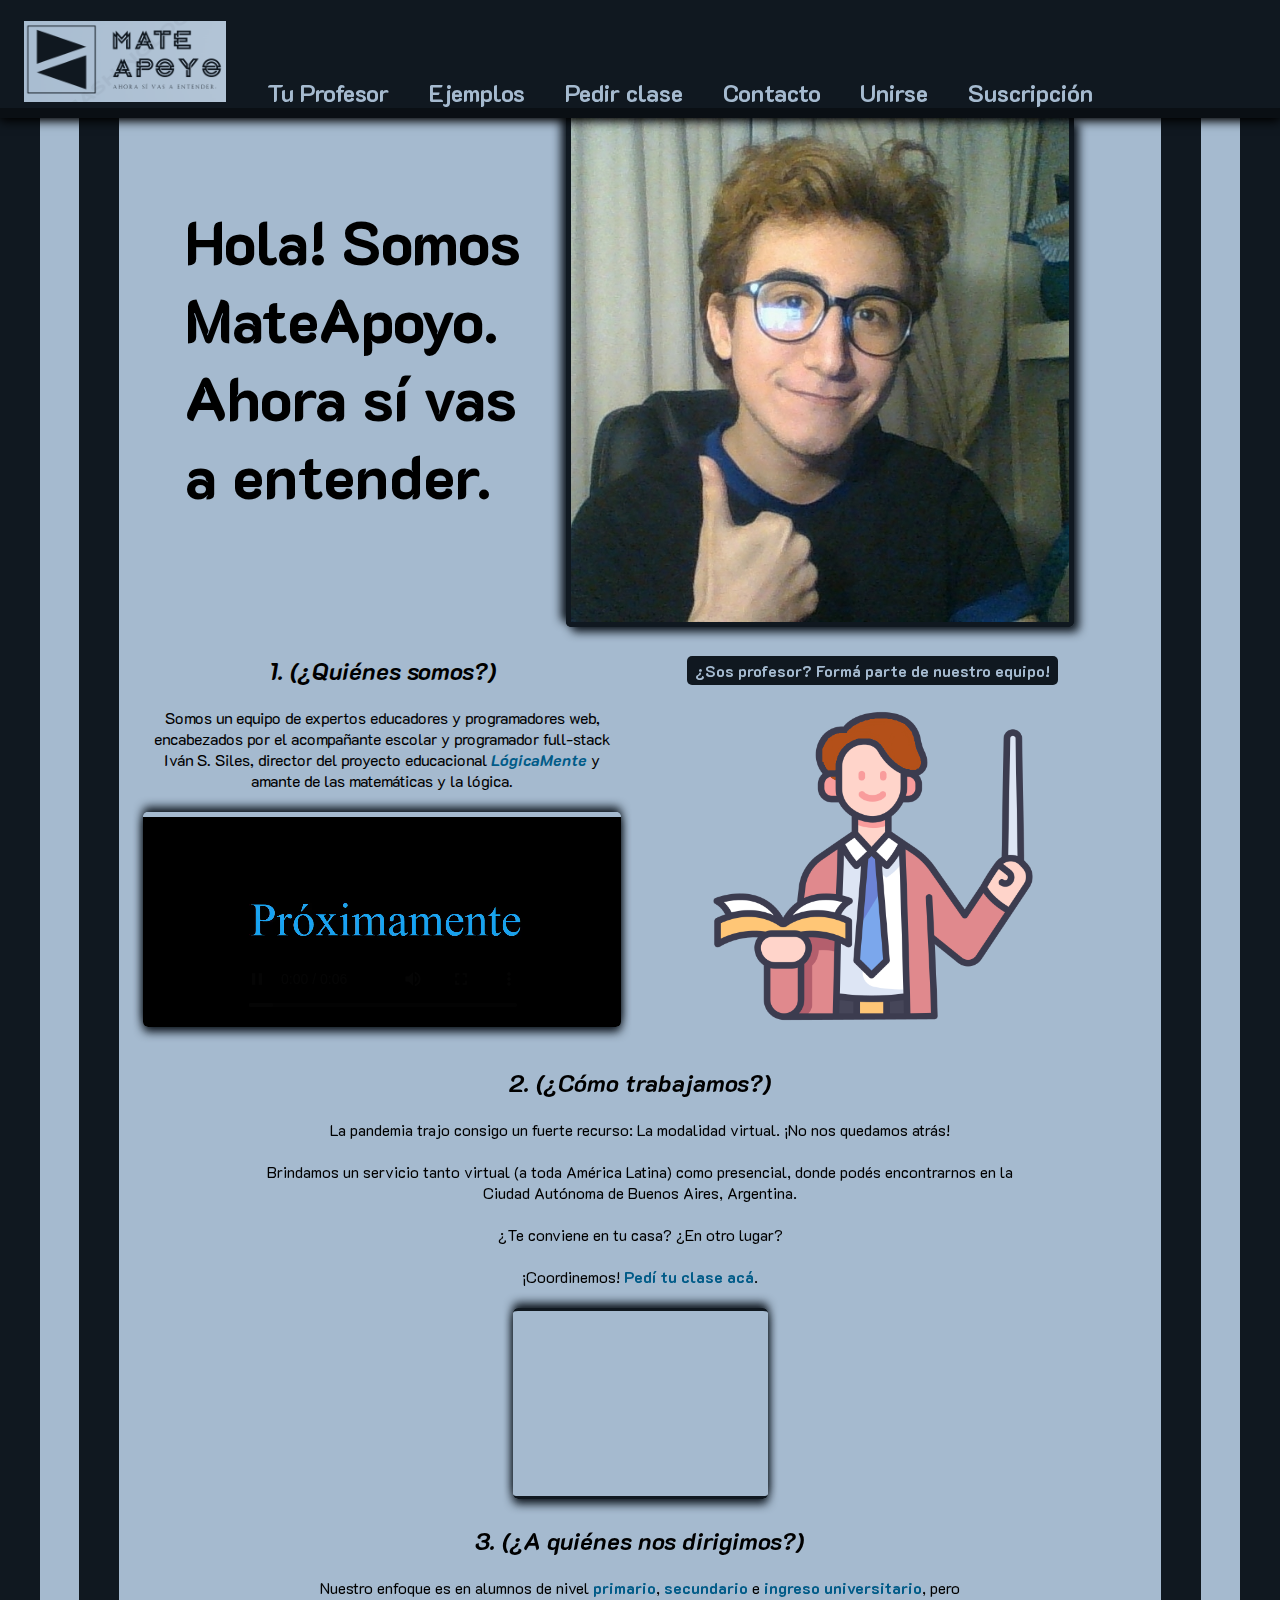
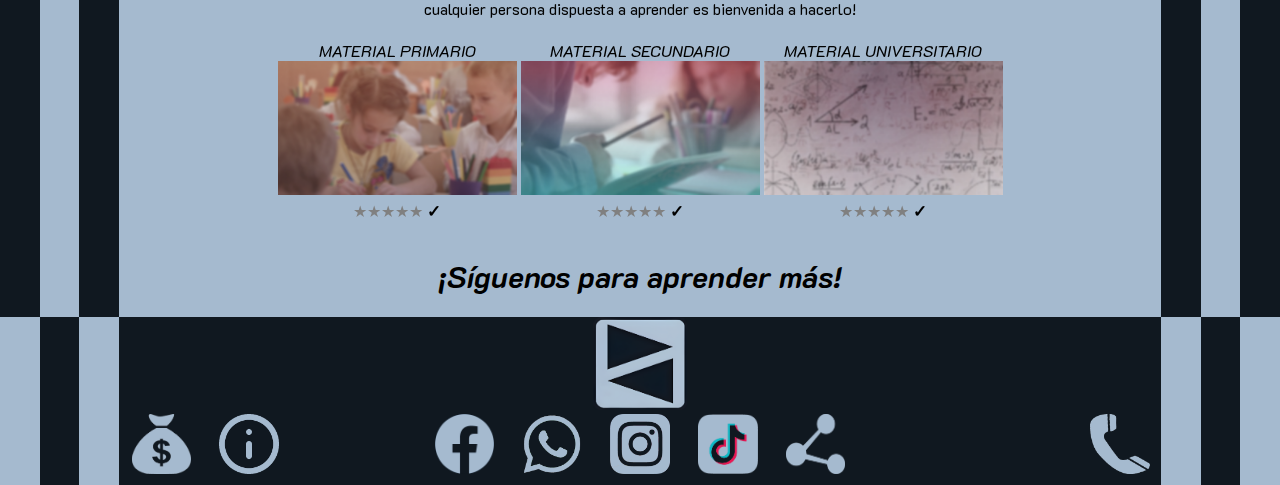
<file: index.html>
<!DOCTYPE html>
<html lang="en">
<head>
    <meta charset="UTF-8">
    <meta name="viewport" content="width=device-width, initial-scale=1.0">
    <meta name="description" content="Hola! Somos MateApoyo. Ahora sí vas a entender.">
    <meta name="keywords" content="MateApoyo, Mateapoyo, mateapoyo, mateApoyo, clases de mate, clases de matematica, clases, clases caba, clases de matematica caba, clases de mates español, clases online de mates, clases online de matematica, Ivan Siles, ivan siles, Ivan S Siles, ivan s siles, profesor siles, prof siles, Prof siles, Prof Siles, matematica, matematicas, Matematicas, apoyo, Apoyo, clases de apoyo, apoyo clases, prof particular, profesor, particular caba">
    <title>MateApoyo</title>
    <link rel="stylesheet" href="./styles/styles.css">
    <link rel="shortcut icon" href="./multimedia/LogoIndividual.png">
<head>
<body>
    <header>
        <nav>
            <a id="a-responsive" href="#"><img src="./multimedia/MateApoyoLogo3.jpeg" class="logo-header-responsive" alt="Inicio"></a>
            <div id="div-responsive">
                <a href="./pages/tu-profesor.html"><img src="./multimedia/profeavatar.png" id="profe-header" class="logos-header" alt="Profesor imagen"></a>
                <a href="./pages/contacto.html"><img src="./multimedia/help_logo.png" id="contacto-header" class="logos-header" alt="Ayuda"></a>
                <a href="./pages/suscripcion.html"><img src="./multimedia/money_logo.png" id="sus-header" class="logos-header" alt="Suscripción"></a>
            </div>
            <div>
                <label id="menu-label" for="menu-input">Menú <img src="./multimedia/LogoIndividual.png" alt="MateApoyo" id="logo-menu"></label>
                <input type="checkbox" id="menu-input">
                <ul class="linkheader-color">
                    <li><a href="#"><img src="./multimedia/MateApoyoLogo.png" class="logo-header inline" alt="Inicio"></a> </li>
                    <li><a href="./pages/tu-profesor.html">Tu Profesor</a></li>
                    <li><a href="./pages/ejemplos.html">Ejemplos</a></li>
                    <li><a href="./pages/pedir-clase.html">Pedir clase</a></li>
                    <li><a href="./pages/contacto.html">Contacto</a></li>
                    <li><a href="./pages/unirse.html">Unirse</a></li>
                    <li><a href="./pages/suscripcion.html">Suscripción</a></li>
                </ul>
            </div>
        </nav>
    </header>
    <main>
        <section id="section1-index">
            <h1 class="inline-block" id="volver1">Hola! Somos MateApoyo.<br>Ahora sí vas a entender.</h1>
            <a href="./pages/tu-profesor.html"><img id="yo-foto" src="./multimedia/estudiante-tercer-ano-ingenieria-sistemas-clases-particulares-personalizadas-dinamicas-matematica-nivel-primario.jpg" alt="Iván S. Siles"></a>
        </section>
        <section id="section2-index" class="row-personal">
            <article id="p1" class="center">
                <h2 class="h2-index italic">1. (¿Quiénes somos?)</h2>
                <p><br>Somos un equipo de expertos educadores y programadores web, encabezados por el acompañante escolar y programador full-stack Iván S. Siles, director del proyecto educacional <a href="https://www.youtube.com/channel/UCKyB3N3gKo3jDIsopLGG40A" target="_blank" class="italic">LógicaMente</a> y amante de las matemáticas y la lógica.</p><br>     
                <iframe class="quienesomos"src="./multimedia/proximamente.mp4"></iframe>
            </article>
            <aside id="uniteprincipal" class="center">
                <a href="./pages/unirse.html"> <div>¿Sos profesor? Formá parte de nuestro equipo!</div><br><img src="./multimedia/profeavatar.png" id="profeavatar" alt="Profesor imagen"></a>
            </aside>
        </section>
        <section id="section3-index">
            <article id="p2" class="center">
                <h2 class="h2-index italic">2. (¿Cómo trabajamos?)</h2><br>
                <p>La pandemia trajo consigo un fuerte recurso: La modalidad virtual. ¡No nos quedamos atrás!<br><br>Brindamos un servicio tanto virtual (a toda América Latina) como presencial, donde podés encontrarnos en la Ciudad Autónoma de Buenos Aires, Argentina.<br><br>¿Te conviene en tu casa? ¿En otro lugar?<br><br>¡Coordinemos! <a href="./pages/pedir-clase.html">Pedí tu clase acá</a>.</p><br>
            </article>
            <iframe class="inline-block" id="mapa" src="https://www.google.com/maps/embed?pb=!1m18!1m12!1m3!1d1695480.069148975!2d-58.43056664110778!3d-33.90292765699443!2m3!1f0!2f0!3f0!3m2!1i1024!2i768!4f13.1!3m3!1m2!1s0x95bcca3b4ef90cbd%3A0xa0b3812e88e88e87!2sBuenos%20Aires%2C%20CABA!5e0!3m2!1ses!2sar!4v1694801822153!5m2!1ses!2sar" width="255" height="191" allowfullscreen="" loading="lazy" referrerpolicy="no-referrer-when-downgrade"></iframe>
        </section>
        <section>
            <article id="p3" class="center">
                <h2 class="h2-index italic">3. (¿A quiénes nos dirigimos?)</h2><br>
                <p id="enfoque">Nuestro enfoque es en alumnos de nivel <a href="./pages/ejemplos.html#primario">primario</a>, <a href="./pages/ejemplos.html#secundario">secundario</a> e <a href="./pages/ejemplos.html#universitario">ingreso universitario</a>, pero cualquier persona dispuesta a aprender es bienvenida a hacerlo!</p><br>
                <div id="materiales">
                    <div class="inline-block">
                        <p class="italic">MATERIAL PRIMARIO</p>
                        <a href="./pages/ejemplos.html#primario"> <img src="./multimedia/Material_primario2.png" alt="Material primario" class="material-directo"></a><br>
                        <form>
                            <p id="puntajematerial1">
                                <input type="submit" class="" value="✓">
                                <input id="1" type="radio" name="estrellas" value="5" required><!--
                                --><label for="1">★</label><!--
                                --><input id="2" type="radio" name="estrellas" value="4" required><!--
                                --><label for="2">★</label><!--
                                --><input id="3" type="radio" name="estrellas" value="3" required><!--
                                --><label for="3">★</label><!--
                                --><input id="4" type="radio" name="estrellas" value="2" required><!--
                                --><label for="4">★</label><!--
                                --><input id="5" type="radio" name="estrellas" value="1" required><!--
                                --><label for="5">★</label>
                            </p>
                        </form>
                    </div>
                    <div class="inline-block">
                        <p class="italic">MATERIAL SECUNDARIO</p>
                        <a href="./pages/ejemplos.html#secundario"> <img src="./multimedia/Material_secundario2.png" class="material-directo" alt="Material secundario"></a><br>
                        <form>
                            <p id="puntajematerial2">
                                <input type="submit" class="" value="✓">
                                <input id="1.2" type="radio" name="estrellas" value="5" required><!--
                             --><label for="1.2">★</label><!--
                             --><input id="2.2" type="radio" name="estrellas" value="4" required><!--
                             --><label for="2.2">★</label><!--
                             --><input id="3.2" type="radio" name="estrellas" value="3" required><!--
                             --><label for="3.2">★</label><!--
                             --><input id="4.2" type="radio" name="estrellas" value="2" required><!--
                             --><label for="4.2">★</label><!--
                             --><input id="5.2" type="radio" name="estrellas" value="1" required><!--
                             --><label for="5.2">★</label>
                            </p>
                       </form>
                   </div>
                   <div class="inline-block">
                        <p class="italic">MATERIAL UNIVERSITARIO</p>
                        <a href="./pages/ejemplos.html#universitario"> <img src="./multimedia/Material_universitario2.png" class="material-directo" alt="Material universitario"></a><br>
                        <form>
                            <p id="puntajematerial3">
                                <input type="submit" class="" value="✓">
                                <input id="1.3" type="radio" name="estrellas" value="5" required><!--
                             --><label for="1.3">★</label><!--
                             --><input id="2.3" type="radio" name="estrellas" value="4" required><!--
                             --><label for="2.3">★</label><!--
                             --><input id="3.3" type="radio" name="estrellas" value="3" required><!--
                             --><label for="3.3">★</label><!--
                             --><input id="4.3" type="radio" name="estrellas" value="2" required><!--
                             --><label for="4.3">★</label><!--
                             --><input id="5.3" type="radio" name="estrellas" value="1" required><!--
                             --><label for="5.3">★</label>
                            </p>
                        </form>
                   </div>
                </div>
            </article>
            <h3 id="h3-index" class="block center italic">¡Síguenos para aprender más!</h3><br>
        </section>
    </main>
    <footer>
        <div class="justifycontent-center">
            <a class="logo-footer-a" href="#"><img src="./multimedia/LogoIndividual.png" alt="MateApoyo" class="logo-footer" class="block"></a>
        </div>
        <nav class="row-personal justifycontent-center nav-footer">
            <ul class="left-footer left-text">
                <li><a href="./pages/suscripcion.html"><img src="./multimedia/money_logo.png" alt="Suscripción"></a></li>
                <li><a href="./pages/contacto.html"><img src="./multimedia/help_logo.png" alt="Ayuda"></a></li>
            </ul>
            <ul class="center-footer center">
                <li><a href="https://www.facebook.com/profile.php?id=61551037269502" target="_blank"><img src="./multimedia/Facebook_Logo_(2019).png" alt="Facebook"></a></li>
                <li><a href="https://wa.me/541132874847" target="_blank"><img src="./multimedia/whatsapp_logo.png" alt="WhatsApp"></a></li>
                <li><a href="https://www.instagram.com/mateapoyo.oficial/?hl=es-la" target="_blank"><img src="./multimedia/instagram_logo.png" alt="Instagram"></a></li>
                <li><a href="https://www.tiktok.com/@mateapoyo" target="_blank"><img src="./multimedia/tiktok_logo.png" alt="TikTok"></a></li>
                <li><a href="#footer"><img src="./multimedia/share_logo.png" title=PRÓXIMAMENTE alt="Compartir(próximamente)"></a></li>
            </ul>
            <div class="right-footer right-text"><img src="./multimedia/phone_logo.png" title="+54 11 3287-4847" alt="Llamar"></div>
        </nav>
    </footer>
</body>
</html>
</file>
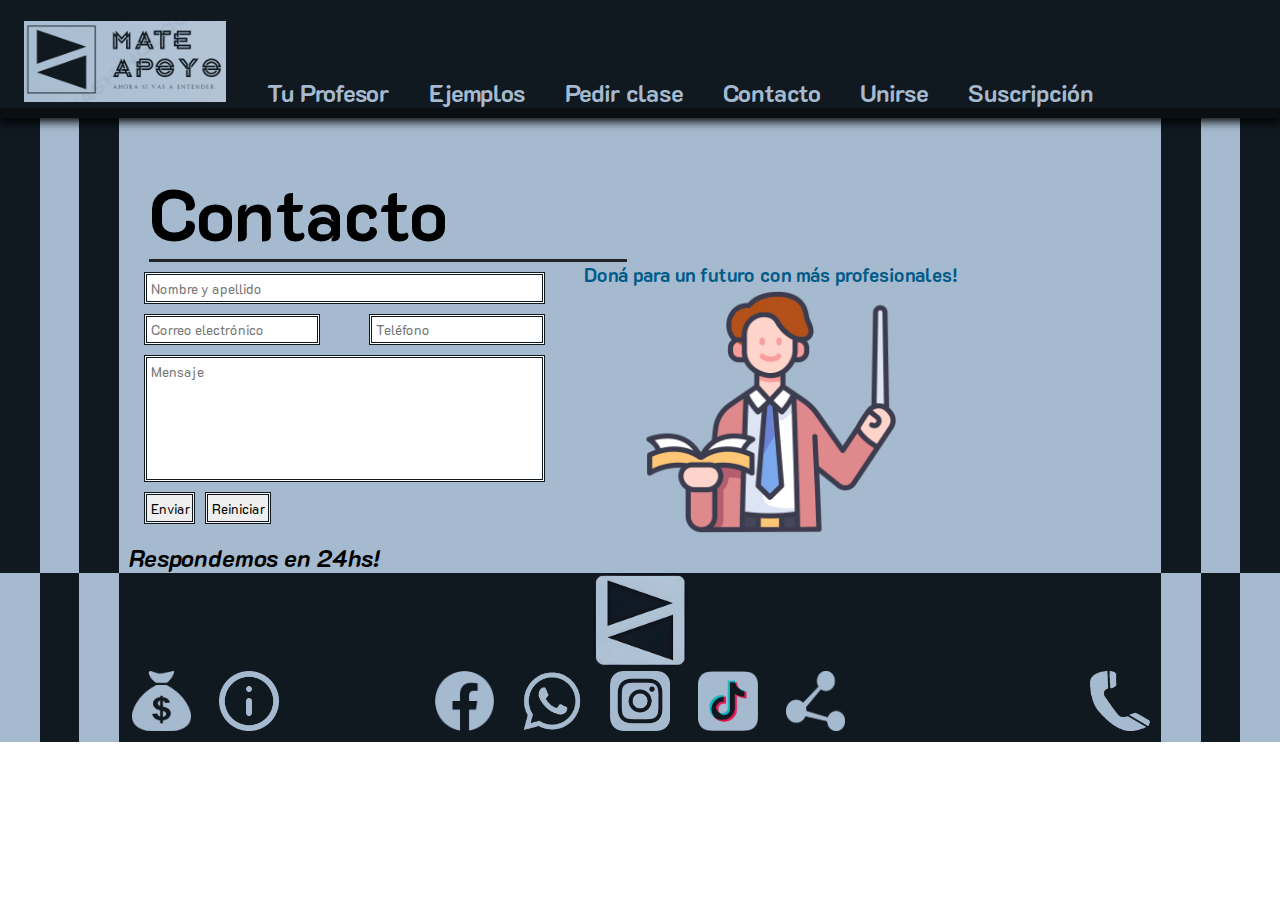
<file: pages/contacto.html>
<!DOCTYPE html>
<html lang="en">
<head>
    <meta charset="UTF-8">
    <meta name="viewport" content="width=device-width, initial-scale=1.0">
    <meta name="description" content="Contáctanos por aquí! Respondemos en 24hs. Sin excepciones. ¡Contáctanos para resolver tus dudas! Estamos aquí para ayudarte con tus necesidades matemáticas.">
    <meta name="keywords" content="contacto, contactarse, contacto mateapoyo, mateapoyo, MateApoyo, llamar matemapoyo, mateapoyo llamar, mateapoyo comunicarse, clases particulares llamar, clases de mate contacto, clases">
    <title>Contacto</title>
    <link rel="stylesheet" href="../styles/styles.css">
    <link rel="shortcut icon" href="../multimedia/LogoIndividual.png">
</head>
<body>
    <header>
        <nav>
            <a id="a-responsive" href="../index.html"><img src="../multimedia/MateApoyoLogo3.jpeg" class="logo-header-responsive" alt="Inicio"></a>
            <div id="div-responsive">
                <a href="./tu-profesor.html"><img src="../multimedia/profeavatar.png" id="profe-header" class="logos-header" alt="Profesor imagen"></a>
                <a href="#"><img src="../multimedia/help_logo.png" id="contacto-header" class="logos-header" alt="Ayuda"></a>
                <a href="./suscripcion.html"><img src="../multimedia/money_logo.png" id="sus-header" class="logos-header" alt="Suscripción"></a>
            </div>
            <label id="menu-label" for="menu-input">Menú <img src="../multimedia/LogoIndividual.png" alt="MateApoyo" id="logo-menu"></label>
            <input type="radio" id="menu-input">
            <ul class="linkheader-color">
                <li><a href="../index.html"><img src="../multimedia/MateApoyoLogo.png" class="logo-header inline" alt="Inicio"></a> </li>
                <li><a href="./tu-profesor.html">Tu Profesor</a></li>
                <li><a href="./ejemplos.html">Ejemplos</a></li>
                <li><a href="./pedir-clase.html">Pedir clase</a></li>
                <li><a href="#">Contacto</a></li>
                <li><a href="./unirse.html">Unirse</a></li>
                <li><a href="./suscripcion.html">Suscripción</a></li>
            </ul>
        </nav>
    </header>
    <main id="main-cont">
        <h1 class="titulo2" id="volver7">Contacto</h1>
        <form id="form1-cont" class="inline-block">
            <input class="inputs1" id="nombreyapellido" class="inputs1" type="text" required placeholder="Nombre y apellido"><br>
            <input class="inputs1" id="correo-cont" type="email" required placeholder="Correo electrónico">
            <input class="inputs1" id="telefono1" class="inputs1" type="number" required placeholder="Teléfono">
            <input id="mensaje1" class="inputs1" type="text" required placeholder="Mensaje">
            <input id="submit-cont" class="inputs1 enviaresetear1" type="submit" value="Enviar" required>
            <input id="reset-cont" class="inputs1 enviaresetear1" type="reset" value="Reiniciar" required>
        </form>
        <aside id="asidecontact" class="inline-block center">
            <a href="./suscripcion.html">Doná para un futuro con más profesionales!<br><img id="img-aside" src="../multimedia/profeavatar.png" alt="Profesor dibujo"></a>
        </aside>
        <h2 id="h2c" class="italic">Respondemos en 24hs!</h2>
    </main>
    <footer>
        <div class="justifycontent-center">
            <a class="logo-footer-a" href="#"><img src="../multimedia/LogoIndividual.png" alt="MateApoyo" class="logo-footer" class="block"></a>
        </div>
        <nav class="row-personal justifycontent-center nav-footer">
            <ul class="left-footer left-text">
                <li><a href="./suscripcion.html"><img src="../multimedia/money_logo.png" alt="Suscripción"></a></li>
                <li><a href="#"><img src="../multimedia/help_logo.png" alt="Ayuda"></a></li>
            </ul>
            <ul class="center-footer center">
                <li><a href="https://www.facebook.com/profile.php?id=61551037269502" target="_blank"><img src="../multimedia/Facebook_Logo_(2019).png" alt="Facebook"></a></li>
                <li><a href="https://wa.me/541132874847" target="_blank"><img src="../multimedia/whatsapp_logo.png" alt="WhatsApp"></a></li>
                <li><a href="https://www.instagram.com/mateapoyo.oficial/?hl=es-la" target="_blank"><img src="../multimedia/instagram_logo.png" alt="Instagram"></a></li>
                <li><a href="https://www.tiktok.com/@mateapoyo" target="_blank"><img src="../multimedia/tiktok_logo.png" alt="TikTok"></a></li>
                <li><a href="#footer"><img src="../multimedia/share_logo.png" title=PRÓXIMAMENTE alt="Compartir(próximamente)"></a></li>
            </ul>
            <div class="right-footer right-text"><img src="../multimedia/phone_logo.png" title="+54 11 3287-4847" alt="Llamar"></div>
        </nav>
    </footer>
</body>
</html>
</file>
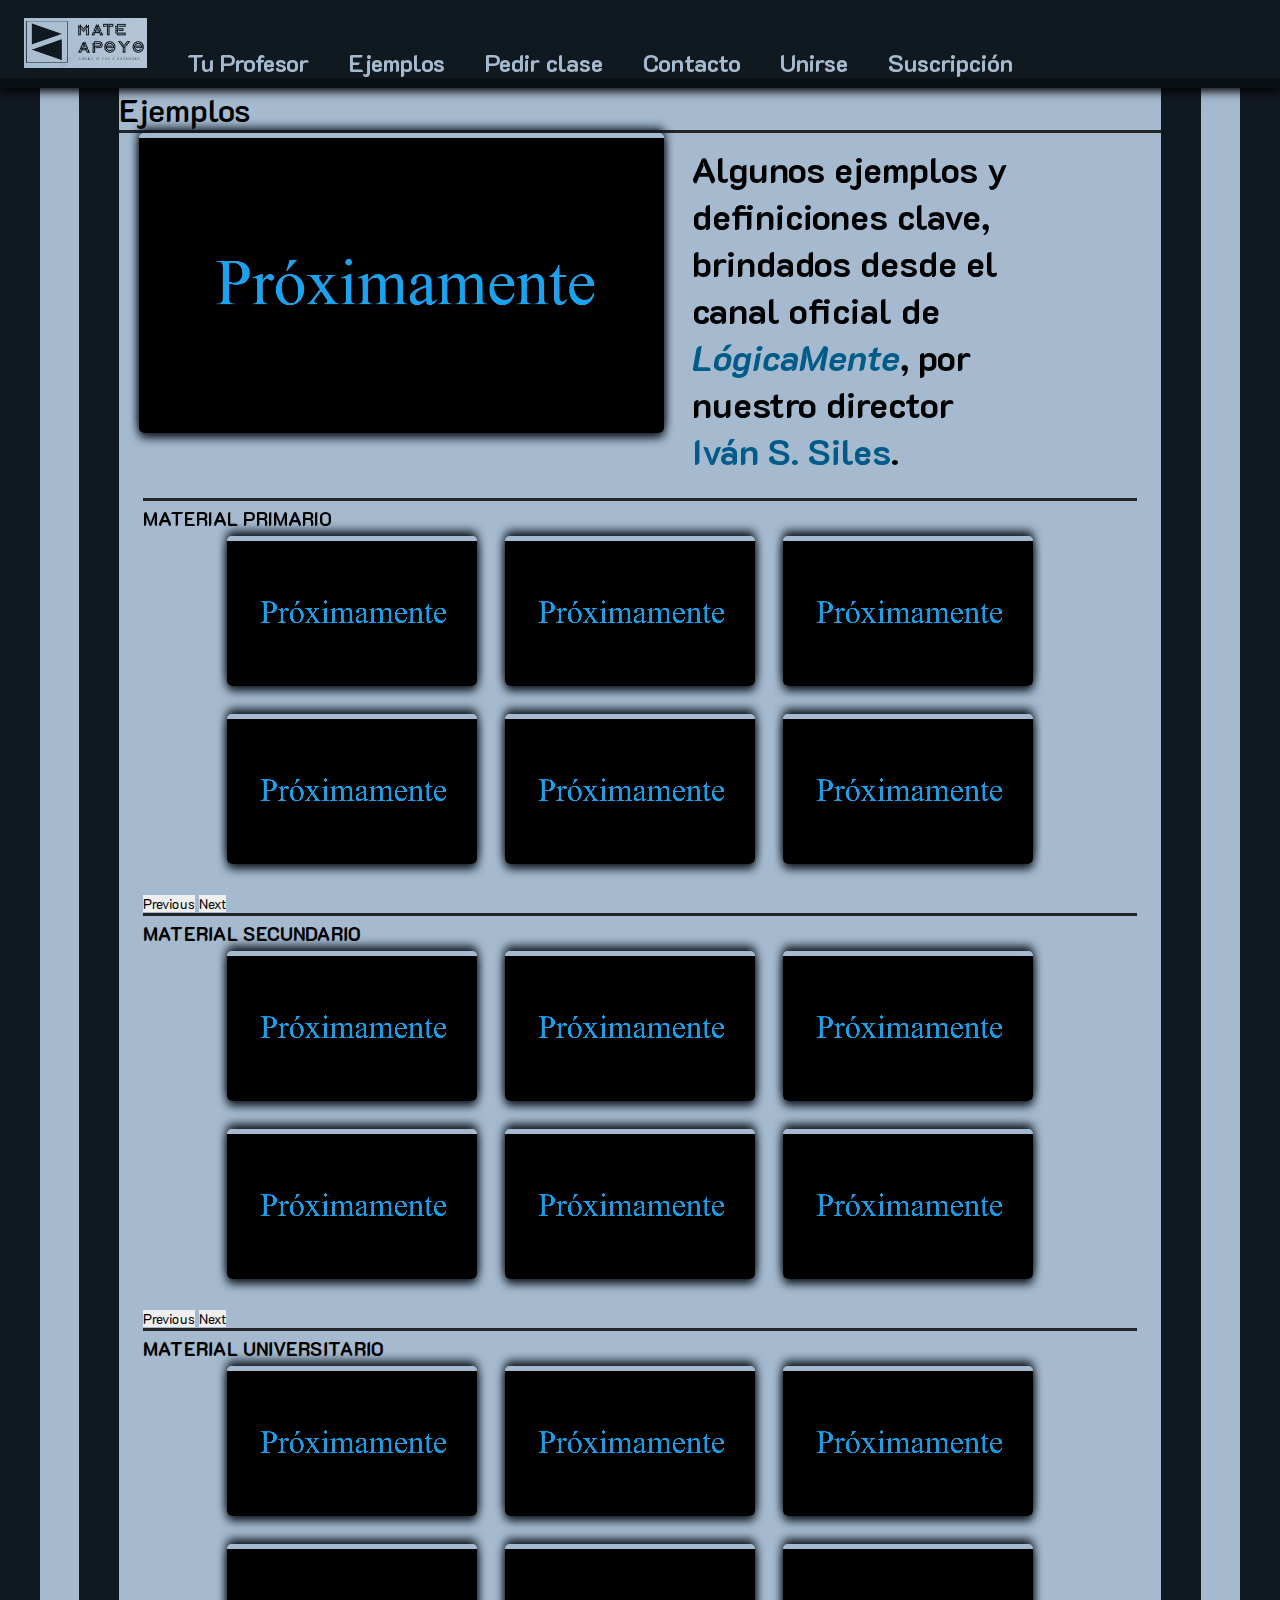
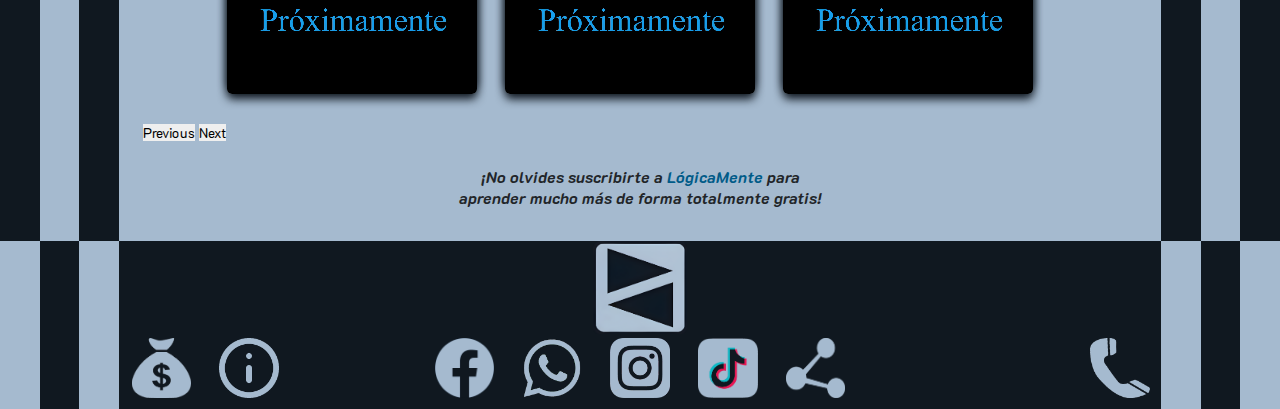
<file: pages/ejemplos.html>
<!DOCTYPE html>
<html lang="en">
<head>
  <meta charset="UTF-8">
  <meta name="viewport" content="width=device-width, initial-scale=1.0">
  <link href="https://cdn.jsdelivr.net/npm/bootstrap@5.3.2/dist/css/bootstrap.min.css" rel="stylesheet" integrity="sha384-T3c6CoIi6uLrA9TneNEoa7RxnatzjcDSCmG1MXxSR1GAsXEV/Dwwykc2MPK8M2HN" crossorigin="anonymous">
  <meta name="description" content="Algunos ejemplos y descripciones clave brindados desde el canal de LógicaMente, por nuestro director Iván S. Siles.">
  <meta name="keywords" content="ejemplos matematica, ejemplos algebra, ejemplos, aritmetica, ejemplos aritmetica, ejemplos calculo, material matematica secundario, material primario matematica, material">
  <title>Ejemplos</title>
  <link rel="stylesheet" href="../styles/styles.css">
  <link rel="shortcut icon" href="../multimedia/LogoIndividual.png">
</head>
<body>
  <header> 
    <nav>
      <a id="a-responsive" href="../index.html"><img src="../multimedia/MateApoyoLogo3.jpeg" class="logo-header-responsive" alt="Inicio"></a>
      <div id="div-responsive">
        <a href="./tu-profesor.html"><img src="../multimedia/profeavatar.png" id="profe-header" class="logos-header" alt="Profesor imagen"></a>
        <a href="./contacto.html"><img src="../multimedia/help_logo.png" id="contacto-header" class="logos-header" alt="Ayuda"></a>
        <a href="./suscripcion.html"><img src="../multimedia/money_logo.png" id="sus-header" class="logos-header" alt="Suscripción"></a>
      </div>
      <label id="menu-label" for="menu-input">Menú <img src="../multimedia/LogoIndividual.png" alt="MateApoyo" id="logo-menu"></label>
      <input type="radio" id="menu-input">
      <ul class="linkheader-color-bootstrap">
        <li id="logo-li"><a href="../index.html"><img src="../multimedia/MateApoyoLogo.png" class="logo-header-bootstrap inline" alt="Inicio"></a></li>
        <li><a href="./tu-profesor.html">Tu Profesor</a></li>
        <li><a href="#">Ejemplos</a></li>
        <li><a href="./pedir-clase.html">Pedir clase</a></li>
        <li><a href="./contacto.html">Contacto</a></li>
        <li><a href="./unirse.html">Unirse</a></li>
        <li><a href="./suscripcion.html">Suscripción</a></li>
      </ul>
    </nav>
  </header>
  <main>
    <h1 id="volver6" class="titulo2">Ejemplos</h1>
    <section>
      <iframe id="ultimovideo" src="../multimedia/proximamente.mp4" title="ÚLTIMO VIDEO"></iframe>
      <h2 id="h2ejemplos" class="inline-block">Algunos ejemplos y definiciones clave, brindados desde el canal oficial de <a class="italic" href="https://www.youtube.com/channel/UCKyB3N3gKo3jDIsopLGG40A">LógicaMente</a>, por nuestro director <a href="./tu-profesor.html">Iván S. Siles</a>.</h2>
    </section>
    <section id="materialsecciones">  
      <article id="primario">
        <h3 class="titulosmateriales">MATERIAL PRIMARIO</h3>
        <div id="div-carrusel1" class="carousel slide" data-ride="carousel">
          <div class="carousel-inner">
            <div class="carousel-item active div-ej center">
              <iframe src="../multimedia/proximamente.mp4"></iframe>
              <iframe src="../multimedia/proximamente.mp4"></iframe>
              <iframe src="../multimedia/proximamente.mp4"></iframe>
            </div>
            <div class="carousel-item div-ej center">
              <iframe src="../multimedia/proximamente.mp4"></iframe>
              <iframe src="../multimedia/proximamente.mp4"></iframe>
              <iframe src="../multimedia/proximamente.mp4"></iframe>
            </div>
          </div>
          <button class="carousel-control-prev" type="button" data-bs-target="#div-carrusel1" data-bs-slide="prev">
            <span class="carousel-control-prev-icon" aria-hidden="true"></span>
            <span class="visually-hidden">Previous</span>
          </button>
          <button class="carousel-control-next" type="button" data-bs-target="#div-carrusel1" data-bs-slide="next">
            <span class="carousel-control-next-icon" aria-hidden="true"></span>
            <span class="visually-hidden">Next</span>
          </button>
        </div>
      </article>
      <article id="secundario">
        <h3 class="titulosmateriales">MATERIAL SECUNDARIO</h3>
        <div id="div-carrusel2" class="carousel slide" data-ride="carousel">
          <div class="carousel-inner">
            <div class="carousel-item active div-ej center">
              <iframe src="../multimedia/proximamente.mp4"></iframe>
              <iframe src="../multimedia/proximamente.mp4"></iframe>
              <iframe src="../multimedia/proximamente.mp4"></iframe>
            </div>
            <div class="carousel-item div-ej center">
              <iframe src="../multimedia/proximamente.mp4"></iframe>
              <iframe src="../multimedia/proximamente.mp4"></iframe>
              <iframe src="../multimedia/proximamente.mp4"></iframe>
            </div>
          </div>
          <button class="carousel-control-prev" type="button" data-bs-target="#div-carrusel2" data-bs-slide="prev">
            <span class="carousel-control-prev-icon" aria-hidden="true"></span>
            <span class="visually-hidden">Previous</span>
          </button>
          <button class="carousel-control-next" type="button" data-bs-target="#div-carrusel2" data-bs-slide="next">
            <span class="carousel-control-next-icon" aria-hidden="true"></span>
            <span class="visually-hidden">Next</span>
          </button>
        </div>
      </article>
      <article id="universitario">
        <h3 class="titulosmateriales">MATERIAL UNIVERSITARIO</h3>
        <div id="div-carrusel3" class="carousel slide" data-ride="carousel">
          <div class="carousel-inner">
            <div class="carousel-item active div-ej center">
              <iframe src="../multimedia/proximamente.mp4"></iframe>
              <iframe src="../multimedia/proximamente.mp4"></iframe>
              <iframe src="../multimedia/proximamente.mp4"></iframe>
            </div>
            <div class="carousel-item div-ej center">
              <iframe src="../multimedia/proximamente.mp4"></iframe>
              <iframe src="../multimedia/proximamente.mp4"></iframe>
              <iframe src="../multimedia/proximamente.mp4"></iframe>
            </div>
          </div>
          <button class="carousel-control-prev" type="button" data-bs-target="#div-carrusel3" data-bs-slide="prev">
            <span class="carousel-control-prev-icon" aria-hidden="true"></span>
            <span class="visually-hidden">Previous</span>
          </button>
          <button class="carousel-control-next" type="button" data-bs-target="#div-carrusel3" data-bs-slide="next">
            <span class="carousel-control-next-icon" aria-hidden="true"></span>
            <span class="visually-hidden">Next</span>
          </button>
        </div>
      </article>
    </section>
    <h4 id="h4ejemplos" class="block center italic">¡No olvides suscribirte a <a href="https://www.youtube.com/channel/UCKyB3N3gKo3jDIsopLGG40A" target="_blank">LógicaMente</a> para<br> aprender mucho más de forma totalmente gratis!</h4>
  </main>
  <footer>
    <div class="justifycontent-center">
      <a class="logo-footer-a" href="#"><img src="../multimedia/LogoIndividual.png" alt="MateApoyo" class="logo-footer" class="block"></a>
    </div>
    <nav class="row-personal justifycontent-center nav-footer">
      <ul class="left-footer left-text">
        <li><a href="./suscripcion.html"><img src="../multimedia/money_logo.png" alt="Suscripción"></a></li>
        <li><a href="./contacto.html"><img src="../multimedia/help_logo.png" alt="Ayuda"></a></li>
      </ul>
      <ul class="center-footer center">
        <li><a href="https://www.facebook.com/profile.php?id=61551037269502" target="_blank"><img src="../multimedia/Facebook_Logo_(2019).png" alt="Facebook"></a></li>
        <li><a href="https://wa.me/541132874847" target="_blank"><img src="../multimedia/whatsapp_logo.png" alt="WhatsApp"></a></li>
        <li><a href="https://www.instagram.com/mateapoyo.oficial/?hl=es-la" target="_blank"><img src="../multimedia/instagram_logo.png" alt="Instagram"></a></li>
        <li><a href="https://www.tiktok.com/@mateapoyo" target="_blank"><img src="../multimedia/tiktok_logo.png" alt="TikTok"></a></li>
        <li><a href="#footer"><img src="../multimedia/share_logo.png" title=PRÓXIMAMENTE alt="Compartir(próximamente)"></a></li>
      </ul>
      <div class="right-footer right-text"><img src="../multimedia/phone_logo.png" title="+54 11 3287-4847" alt="Llamar"></div>
    </nav>
  </footer>
  <script src="https://cdn.jsdelivr.net/npm/bootstrap@5.3.2/dist/js/bootstrap.bundle.min.js" integrity="sha384-C6RzsynM9kWDrMNeT87bh95OGNyZPhcTNXj1NW7RuBCsyN/o0jlpcV8Qyq46cDfL" crossorigin="anonymous"></script>
</body>
</html>
</file>
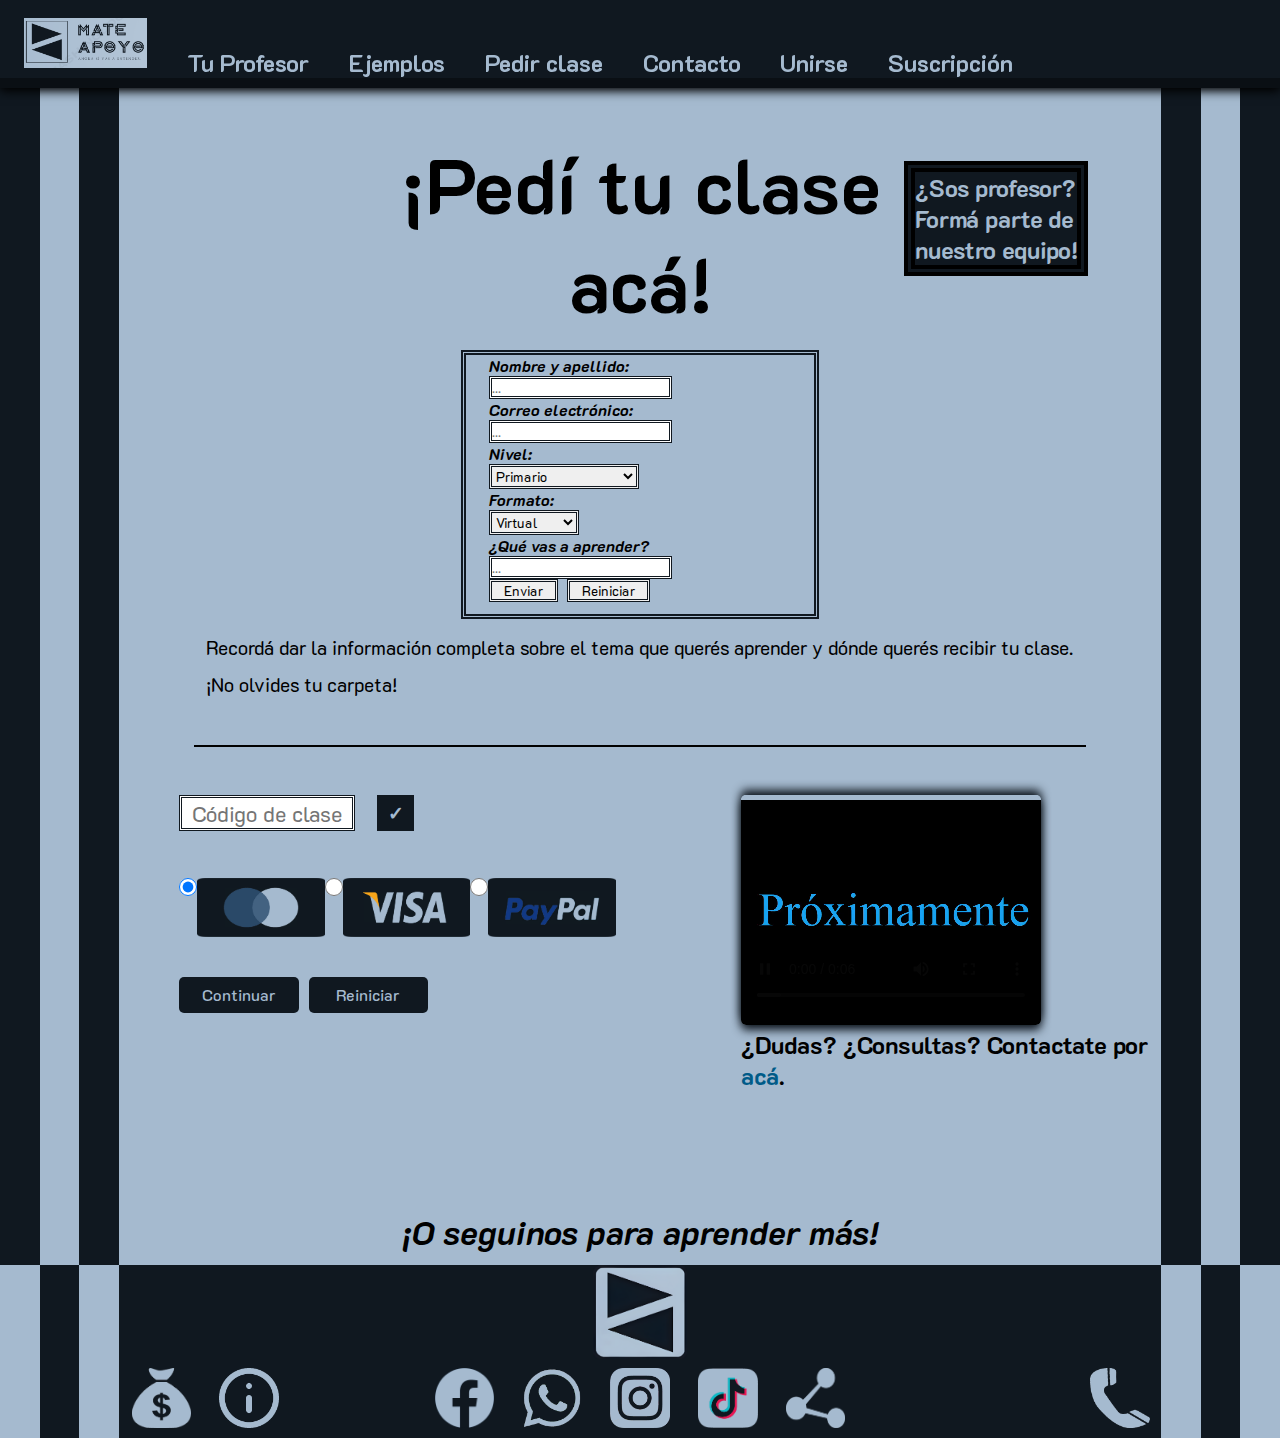
<file: pages/pedir-clase.html>
<!DOCTYPE html>
<html lang="en">
<head>
    <meta charset="UTF-8">
    <meta name="viewport" content="width=device-width, initial-scale=1.0">
    <meta name="description" content="Pedí tu clase por acá. Recordá dar la información completa sobre el tema que querés aprender y dónde querés recibir tu clase. No olvides tu carpeta!">
    <meta name="keywords" content="pedir clase, Pedir clase, mateapoyo, clases de mate, pedir clases de mate, pedir clases, clases de mate en la zona, clases caba, apoyo escolar, servicio prof particular, prof particular, pedir prof particular, pedir una clase, clases, mates, clases online latam, clases online latam de matematica, latam, online">
    <title>Pedir clase</title>
    <link href="https://cdn.jsdelivr.net/npm/bootstrap@5.3.2/dist/css/bootstrap.min.css" rel="stylesheet" integrity="sha384-T3c6CoIi6uLrA9TneNEoa7RxnatzjcDSCmG1MXxSR1GAsXEV/Dwwykc2MPK8M2HN" crossorigin="anonymous">
    <link rel="stylesheet" href="../styles/styles.css">
    <link rel="shortcut icon" href="../multimedia/LogoIndividual.png">
</head>
<body>
    <header>
        <nav>
            <a id="a-responsive" href="../index.html"><img src="../multimedia/MateApoyoLogo3.jpeg" class="logo-header-responsive" alt="Inicio"></a>
            <div id="div-responsive">
                <a href="./tu-profesor.html"><img src="../multimedia/profeavatar.png" id="profe-header" class="logos-header" alt="Profesor imagen"></a>
                <a href="./contacto.html"><img src="../multimedia/help_logo.png" id="contacto-header" class="logos-header" alt="Ayuda"></a>
                <a href="./suscripcion.html"><img src="../multimedia/money_logo.png" id="sus-header" class="logos-header" alt="Suscripción"></a>
            </div>
            <label id="menu-label" for="menu-input">Menú <img src="../multimedia/LogoIndividual.png" alt="MateApoyo" id="logo-menu"></label>
            <input type="radio" id="menu-input">
            <ul class="linkheader-color-bootstrap">
                <li id="logo-li"><a href="../index.html"><img src="../multimedia/MateApoyoLogo.png" class="logo-header-bootstrap inline" alt="Inicio"></a></li>
                <li><a href="./tu-profesor.html">Tu Profesor</a></li>
                <li><a href="./ejemplos.html">Ejemplos</a></li>
                <li><a href="#">Pedir clase</a></li>
                <li><a href="./contacto.html">Contacto</a></li>
                <li><a href="./unirse.html">Unirse</a></li>
                <li><a href="./suscripcion.html">Suscripción</a></li>
            </ul>
        </nav>
    </header>
    <main>
        <section id="sec1-pc" class="row wrap">
            <h1 id="volver5">¡Pedí tu clase<br>acá!</h1>
            <aside class="alignself-center" id="sumate">
                <a href="./unirse.html">¿Sos profesor? <br>Formá parte de <br>nuestro equipo!</a>
            </aside>
        </section>
        <section class="column alignitems-center wrap">
            <form class="form1-pc">
                <div class="row mb-3">
                    <label for="nombre-pc" class="italic negrita2 labels-form1 col-form-label">Nombre y apellido:</label>
                    <div class="col-sm-10">
                      <input type="text" class="inputs-form1 form-control form-control-sm" id="nombre-pc" required placeholder="...">
                    </div>
                </div>
                <div class="row mb-3">
                    <label for="correo-pc" class="italic negrita2 labels-form1 col-form-label">Correo electrónico:</label>
                    <div class="col-sm-10">
                      <input type="text" class="inputs-form1 form-control form-control-sm" id="correo-pc" required placeholder="...">
                    </div>
                </div>
                <div class="row mb-3">
                    <label for="nivel-pc" class="italic negrita2 labels-form1 col-form-label">Nivel:</label>
                    <div class="col-sm-10">
                        <select name="nivel-pc" class="inputs-form1 form-control form-control-sm" id="nivel-pc" required>
                            <option value="primario">Primario</option>
                            <option value="secundario">Secundario</option>
                            <option value="universidad">Ingreso Universitario</option>
                        </select>
                    </div>
                </div>
                <div class="row mb-3">
                    <label for="formato-pc" class="italic negrita2 labels-form1 col-form-label">Formato:</label>
                    <div class="col-sm-10">
                        <select name="formato-pc" class="inputs-form1 form-control form-control-sm" id="formato-pc" required>
                            <option value="primario">Virtual</option>
                            <option value="secundario">Presencial</option>
                            <option value="universidad">Ambos</option>
                        </select>
                    </div>
                </div>
                <div class="row mb-3">
                    <label for="aprender" class="italic negrita2 labels-form1 col-form-label">¿Qué vas a aprender?</label>
                    <div class="col-sm-10">
                        <input type="text" class="inputs-form1 form-control form-control-sm" id="aprender" required placeholder="...">
                    </div>
                </div>
                <input type="submit" class="submitreset-form1 rounded inputs-form1" value="Enviar">
                <input type="reset" class="submitreset-form1 rounded inputs-form1" value="Reiniciar">
           </form>
           <ul id="ul-pc">
                <li class="li-pc block">Recordá dar la información completa sobre el tema que querés aprender y dónde querés recibir tu clase.</li>
                <li class="li-pc">¡No olvides tu carpeta!</li>
           </ul>
        </section>
        <section id="sec3-pc" class="row-personal justifycontent-center">
            <article id="article-forms" class="column">
                <form id="form-codigo-clase">
                    <input class="codigo-clase rounded" type="text" required placeholder="Código de clase">
                    <input class="tic rounded" type="submit" value="✓">
                </form>
                <form id="form2-pc">
                    <input class="btn-check" type="radio" id="input1" name="options" autocomplete="off" checked>
                    <label class="btn btn-secondary" for="input1">
                        <img class="logos-pc" src="../multimedia/Mastercard_logo.png" alt="Mastercard">
                    </label>
                    <input class="btn-check" type="radio" name="options" id="input2" autocomplete="off">
                    <label class="btn btn-secondary" for="input2">
                        <img class="logos-pc" src="../multimedia/visa_logo.png" alt="Visa">
                    </label>
                    <input class="btn-check" type="radio" name="options" id="input3" autocomplete="off">
                    <label class="btn btn-secondary" for="input3">
                        <img class="logos-pc" src="../multimedia/paypal_logo.png" alt="Paypal">
                    </label>
                    <input id="submitfinal-pc" type="submit" value="Continuar">
                    <input id="resetfinal-pc" type="reset" value="Reiniciar">
                </form>
            </article>
            <article id="article2-pc">
                <iframe id="video-pc" class="rounded" src="../multimedia/proximamente.mp4"></iframe>
                <h2 class="h2-pc">¿Dudas? ¿Consultas? Contactate por <a href="./contacto.html">acá</a>.</h2>
            </article>
        </section>        
       <h3 class="h3-pc center italic">¡O seguinos para aprender más!</h3>       
    </main>
    <footer>
        <div class=" div-footer justifycontent-center">
            <a class="logo-footer-a" href="#"><img src="../multimedia/LogoIndividual.png" alt="MateApoyo" class="logo-footer" class="block"></a>
        </div>
        <nav class="row-personal justifycontent-center nav-footer">
            <ul class="left-footer left-text">
                <li><a href="./suscripcion.html"><img src="../multimedia/money_logo.png" alt="Suscripción"></a></li>
                <li><a href="./contacto.html"><img src="../multimedia/help_logo.png" alt="Ayuda"></a></li>
            </ul>
            <ul class="center-footer center">
                <li><a href="https://www.facebook.com/profile.php?id=61551037269502" target="_blank"><img src="../multimedia/Facebook_Logo_(2019).png" alt="Facebook"></a></li>
                <li><a href="https://wa.me/541132874847" target="_blank"><img src="../multimedia/whatsapp_logo.png" alt="WhatsApp"></a></li>
                <li><a href="https://www.instagram.com/mateapoyo.oficial/?hl=es-la" target="_blank"><img src="../multimedia/instagram_logo.png" alt="Instagram"></a></li>
                <li><a href="https://www.tiktok.com/@mateapoyo" target="_blank"><img src="../multimedia/tiktok_logo.png" alt="TikTok"></a></li>
                <li><a href="#footer"><img src="../multimedia/share_logo.png" title=PRÓXIMAMENTE alt="Compartir(próximamente)"></a></li>
            </ul>
            <div class="right-footer right-text"><img src="../multimedia/phone_logo.png" title="+54 11 3287-4847" alt="Llamar"></div>
        </nav>
    </footer>
    <script src="https://cdn.jsdelivr.net/npm/bootstrap@5.3.2/dist/js/bootstrap.bundle.min.js" integrity="sha384-C6RzsynM9kWDrMNeT87bh95OGNyZPhcTNXj1NW7RuBCsyN/o0jlpcV8Qyq46cDfL" crossorigin="anonymous"></script>
</body>
</html>
</file>
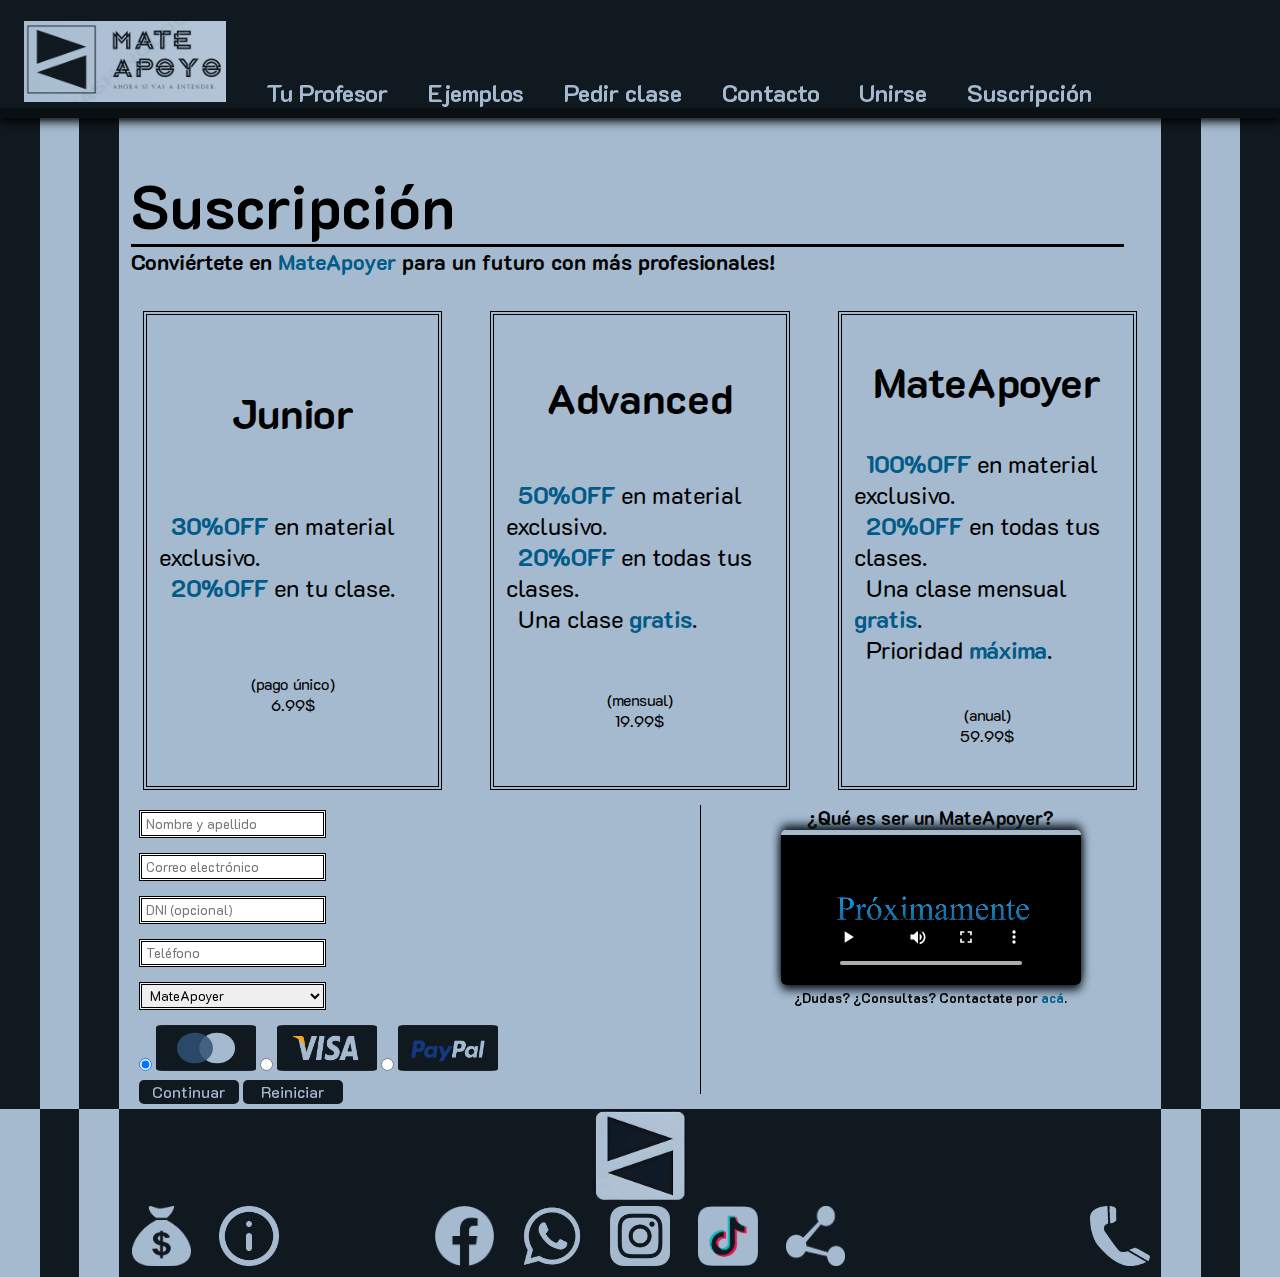
<file: pages/suscripcion.html>
<!DOCTYPE html>
<html lang="en">
<head>
    <meta charset="UTF-8">
    <meta name="viewport" content="width=device-width, initial-scale=1.0">
    <meta name="description" content="Conviértete en un MateApoyer para un futuro con más profesionales! Escoge la suscripcion que más se acomode a ti y disfruta de la matemática!">
    <meta name="keywords" content="suscripcion, Mateapoyo, pago, compra, plan, clases, clases mensuales, clases anuales, matematica clases, enseñanza, costos, precios caba clases de mate, suscribirme a mateapoyo">
    <title>Suscripción</title>
    <link rel="stylesheet" href="../styles/styles.css">
    <link rel="shortcut icon" href="../multimedia/LogoIndividual.png">
</head>
<body>
    <header>
        <nav>
            <a id="a-responsive" href="../index.html"><img src="../multimedia/MateApoyoLogo3.jpeg" class="logo-header-responsive" alt="Inicio"></a>
            <div id="div-responsive">
                <a href="./tu-profesor.html"><img src="../multimedia/profeavatar.png" id="profe-header" class="logos-header" alt="Profesor imagen"></a>
                <a href="./contacto.html"><img src="../multimedia/help_logo.png" id="contacto-header" class="logos-header" alt="Ayuda"></a>
                <a href="#"><img src="../multimedia/money_logo.png" id="sus-header" class="logos-header" alt="Suscripción"></a>
            </div>
            <label id="menu-label" for="menu-input">Menú <img src="../multimedia/LogoIndividual.png" alt="MateApoyo" id="logo-menu"></label>
            <input type="radio" id="menu-input">
            <ul class="linkheader-color">
             <li><a href="../index.html"><img src="../multimedia/MateApoyoLogo.png" class="logo-header inline" alt="Inicio"></a></li>
             <li><a href="./tu-profesor.html">Tu Profesor</a></li>
             <li><a href="./ejemplos.html">Ejemplos</a></li>
             <li><a href="./pedir-clase.html">Pedir clase</a></li>
             <li><a href="./contacto.html">Contacto</a></li>
             <li><a href="./unirse.html">Unirse</a></li>
             <li><a href="#">Suscripción</a></li>
            </ul>
        </nav>
    </header>
    <main id="grid-suscripcion">
        <h1 id="volver4">Suscripción</h1>
        <h4 id="h4-sus">Conviértete en <a href="#mateapoyer">MateApoyer</a> para un futuro con más profesionales!</h4>
        <section id="promo">
            <article>
                <h2 class="h2-suscripcion">Junior</h2>
                <ul class="beneficios">
                    <li><span class="negrita">30%OFF</span> en material exclusivo.</li><br>
                    <li><span class="negrita">20%OFF</span> en tu clase.</li>
                </ul>
                <p class="p-suscripcion">(pago único)<br>6.99$</p>
            </article>
            <article>
                <h2 class="h2-suscripcion">Advanced</h2>
                <ul class="beneficios">
                    <li><span class="negrita">50%OFF</span> en material exclusivo.</li><br>
                    <li><span class="negrita">20%OFF</span> en todas tus clases.</li><br>
                    <li>Una clase <span class="negrita">gratis</span>.</li>
                </ul>
                <p class="p-suscripcion">(mensual)<br>19.99$</p>
            </article>
            <article>
                <h2 class="h2-suscripcion">MateApoyer</h2>
                <ul class="beneficios">
                    <li><span class="negrita">100%OFF</span> en material exclusivo.</li><br>
                    <li><span class="negrita">20%OFF</span> en todas tus clases.</li><br>
                    <li>Una clase mensual <span class="negrita">gratis</span>.</li><br>
                    <li>Prioridad <span class="negrita">máxima</span>.</li>
                </ul>
                <p class="p-suscripcion">(anual)<br>59.99$</p>
            </article>
        </section>
        <aside id="mateapoyer">
            <h3>¿Qué es ser un MateApoyer?</h3>
            <iframe src="../multimedia/proximamente.mp4"></iframe>
            <h5>¿Dudas? ¿Consultas? Contactate por <a href="./contacto.html">acá</a>.</h5>
        </aside>
        <form id="form-s">
            <div class="form1-s">
                <input type="text" required placeholder="Nombre y apellido">
                <input type="email" required placeholder="Correo electrónico">
                <input type="number" placeholder="DNI (opcional)">
                <input type="number" required placeholder="Teléfono">
                <select required>
                    <option value="MateApoyer">MateApoyer</option>
                    <option value="Advanced">Advanced</option>
                    <option value="Junior">Junior</option>
                </select>
            </div>
            <div class="form2-s">
                <input type="radio" id="input1" name="options" autocomplete="off" checked>
                <label for="input1"><img class="master-logo" src="../multimedia/Mastercard_logo.png" alt="Mastercard"></label>
                <input type="radio" name="options" id="input2" autocomplete="off">
                <label for="input2"><img class="visa-logo" src="../multimedia/visa_logo.png" alt="Visa"></label>
                <input type="radio" name="options" id="input3" autocomplete="off">
                <label for="input3"><img class="paypal-logo" src="../multimedia/paypal_logo.png" alt="Paypal"></label>
                <input class="contires" type="submit" title="Continuar" value="Continuar">
                <input class="contires" type="reset" title="Reiniciar" value="Reiniciar">
            </div>
        </form>
    </main>
    <footer>
        <div class="justifycontent-center">
            <a class="logo-footer-a" href="#"><img src="../multimedia/LogoIndividual.png" alt="MateApoyo" class="logo-footer" class="block"></a>
        </div>
        <nav class="row-personal justifycontent-center nav-footer">
            <ul class="left-footer left-text">
                <li><a href="#"><img src="../multimedia/money_logo.png" alt="Suscripción"></a></li>
                <li><a href="./contacto.html"><img src="../multimedia/help_logo.png" alt="Ayuda"></a></li>
            </ul>
            <ul class="center-footer center">
                <li><a href="https://www.facebook.com/profile.php?id=61551037269502" target="_blank"><img src="../multimedia/Facebook_Logo_(2019).png" alt="Facebook"></a></li>
                <li><a href="https://wa.me/541132874847" target="_blank"><img src="../multimedia/whatsapp_logo.png" alt="WhatsApp"></a></li>
                <li><a href="https://www.instagram.com/mateapoyo.oficial/?hl=es-la" target="_blank"><img src="../multimedia/instagram_logo.png" alt="Instagram"></a></li>
                <li><a href="https://www.tiktok.com/@mateapoyo" target="_blank"><img src="../multimedia/tiktok_logo.png" alt="TikTok"></a></li>
                <li><a href="#footer"><img src="../multimedia/share_logo.png" title=PRÓXIMAMENTE alt="Compartir(próximamente)"></a></li>
            </ul>
            <div class="right-footer right-text"><img src="../multimedia/phone_logo.png" title="+54 11 3287-4847" alt="Llamar"></div>
        </nav>
    </footer>
</body>
</html>
</file>
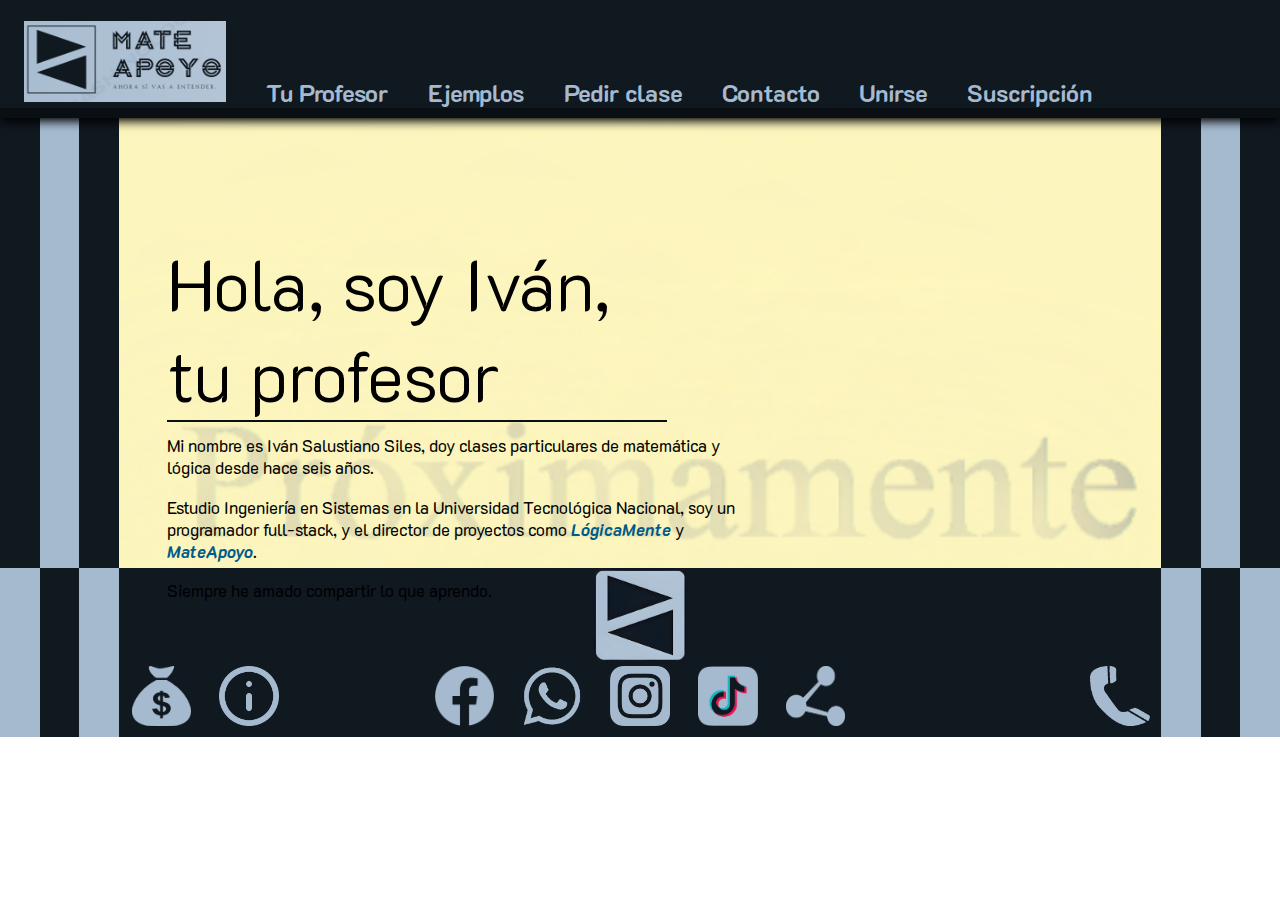
<file: pages/tu-profesor.html>
<!DOCTYPE html>
<html lang="en">
<head>
    <meta charset="UTF-8">
    <meta name="viewport" content="width=device-width, initial-scale=1.0">
    <meta name="description" content="Hola, soy Iván, tu profesor. Doy clases de matemática y lógica desde hace seis años.">
    <meta name="keywords" content="Mateapoyo, profesor, tu profesor, maestro matematica, prof matematica, prof, profesor caba, mate, apoyo, particular, enseñanza, online, digital" >
    <title>Tu Profesor</title>
    <link rel="stylesheet" href="../styles/styles.css">
    <link rel="shortcut icon" href="../multimedia/LogoIndividual.png">
</head>
<body>
    <header> 
        <nav>
            <a id="a-responsive" href="../index.html"><img src="../multimedia/MateApoyoLogo3.jpeg" class="logo-header-responsive" alt="Inicio"></a>
            <div id="div-responsive">
                <a href="#"><img src="../multimedia/profeavatar.png" id="profe-header" class="logos-header" alt="Profesor imagen"></a>
                <a href="./contacto.html"><img src="../multimedia/help_logo.png" id="contacto-header" class="logos-header" alt="Ayuda"></a>
                <a href="./suscripcion.html"><img src="../multimedia/money_logo.png" id="sus-header" class="logos-header" alt="Suscripción"></a>
            </div>
            <label id="menu-label" for="menu-input">Menú <img src="../multimedia/LogoIndividual.png" alt="MateApoyo" id="logo-menu"></label>
            <input type="radio" id="menu-input">
            <ul class="linkheader-color">
                <li><a href="../index.html"><img src="../multimedia/MateApoyoLogo.png" class="logo-header inline" alt="Inicio"></a></li>
                <li><a href="#">Tu Profesor</a></li>
                <li><a href="./ejemplos.html">Ejemplos</a></li>
                <li><a href="./pedir-clase.html">Pedir clase</a></li>
                <li><a href="./contacto.html">Contacto</a></li>
                <li><a href="./unirse.html">Unirse</a></li>
                <li><a href="./suscripcion.html">Suscripción</a></li>
            </ul>
        </nav>
    </header>
    <main id="tuprofemain">
        <h1 id="volver3">Hola, soy Iván,
        tu profesor</h1>
        <article id="ptuprofesor">
            <p>Mi nombre es Iván Salustiano Siles, doy clases particulares de matemática y lógica desde hace seis años.</p>
            <p>Estudio Ingeniería en Sistemas en la Universidad Tecnológica Nacional, soy un programador full-stack, y el director de proyectos como <a class="italic" href="https://www.youtube.com/channel/UCKyB3N3gKo3jDIsopLGG40A" target="_blank">LógicaMente</a> y <a class="italic" href="../index.html">MateApoyo</a>.</p>
            <p>Siempre he amado compartir lo que aprendo.</p>
            <p>Mi objetivo es uno: Ayudarte a ver el mundo con otros ojos. De chicos muchas personas nos enseñan mal y hacen que nos cerremos con materias como matemática, donde el conocimiento es estrictamente acumulativo. Yo estoy para ayudarte a volver a ese lugar y destrabarte. Ayudarte a amar los números que te rodean y componen. A cambiar tu panorama. A eliminar ese miedo que tantos como vos tienen.</p>
            <p>Espero que podamos lograrlo juntos!</p>
            <p>Mis clases se dirigen no sólo a aquellos que creen que son malos en matemática, sino a aquellos que piensan que es difícil. Mi trabajo es hacértela fácil! Empezamos con los temas desde donde estés, construimos y deconstruimos lo aprendido, y te enseño a amar el lenguaje entre nosotros y el universo.</p>
            <p><a href="./pedir-clase.html">¿Te prendés?</a></p>
            <p>Si ya sos profesor y querés formar parte de nuestro equipo no dudes en <a href="./unirse.html">unirte</a> o en <a href="./contacto.html">contactarte</a> para más información!</p>
        </article>
    </main>
    <footer>
        <div class="justifycontent-center">
            <a class="logo-footer-a" href="#"><img src="../multimedia/LogoIndividual.png" alt="MateApoyo" class="logo-footer" class="block"></a>
        </div>
        <nav class="row-personal justifycontent-center nav-footer">
            <ul class="left-footer left-text">
                <li><a href="./suscripcion.html"><img src="../multimedia/money_logo.png" alt="Suscripción"></a></li>
                <li><a href="./contacto.html"><img src="../multimedia/help_logo.png" alt="Ayuda"></a></li>
            </ul>
            <ul class="center-footer center">
                <li><a href="https://www.facebook.com/profile.php?id=61551037269502" target="_blank"><img src="../multimedia/Facebook_Logo_(2019).png" alt="Facebook"></a></li>
                <li><a href="https://wa.me/541132874847" target="_blank"><img src="../multimedia/whatsapp_logo.png" alt="WhatsApp"></a></li>
                <li><a href="https://www.instagram.com/mateapoyo.oficial/?hl=es-la" target="_blank"><img src="../multimedia/instagram_logo.png" alt="Instagram"></a></li>
                <li><a href="https://www.tiktok.com/@mateapoyo" target="_blank"><img src="../multimedia/tiktok_logo.png" alt="TikTok"></a></li>
                <li><a href="#footer"><img src="../multimedia/share_logo.png" title=PRÓXIMAMENTE alt="Compartir(próximamente)"></a></li>
            </ul>
            <div class="right-footer right-text"><img src="../multimedia/phone_logo.png" title="+54 11 3287-4847" alt="Llamar"></div>
        </nav>
    </footer>
</body>
</html>
</file>
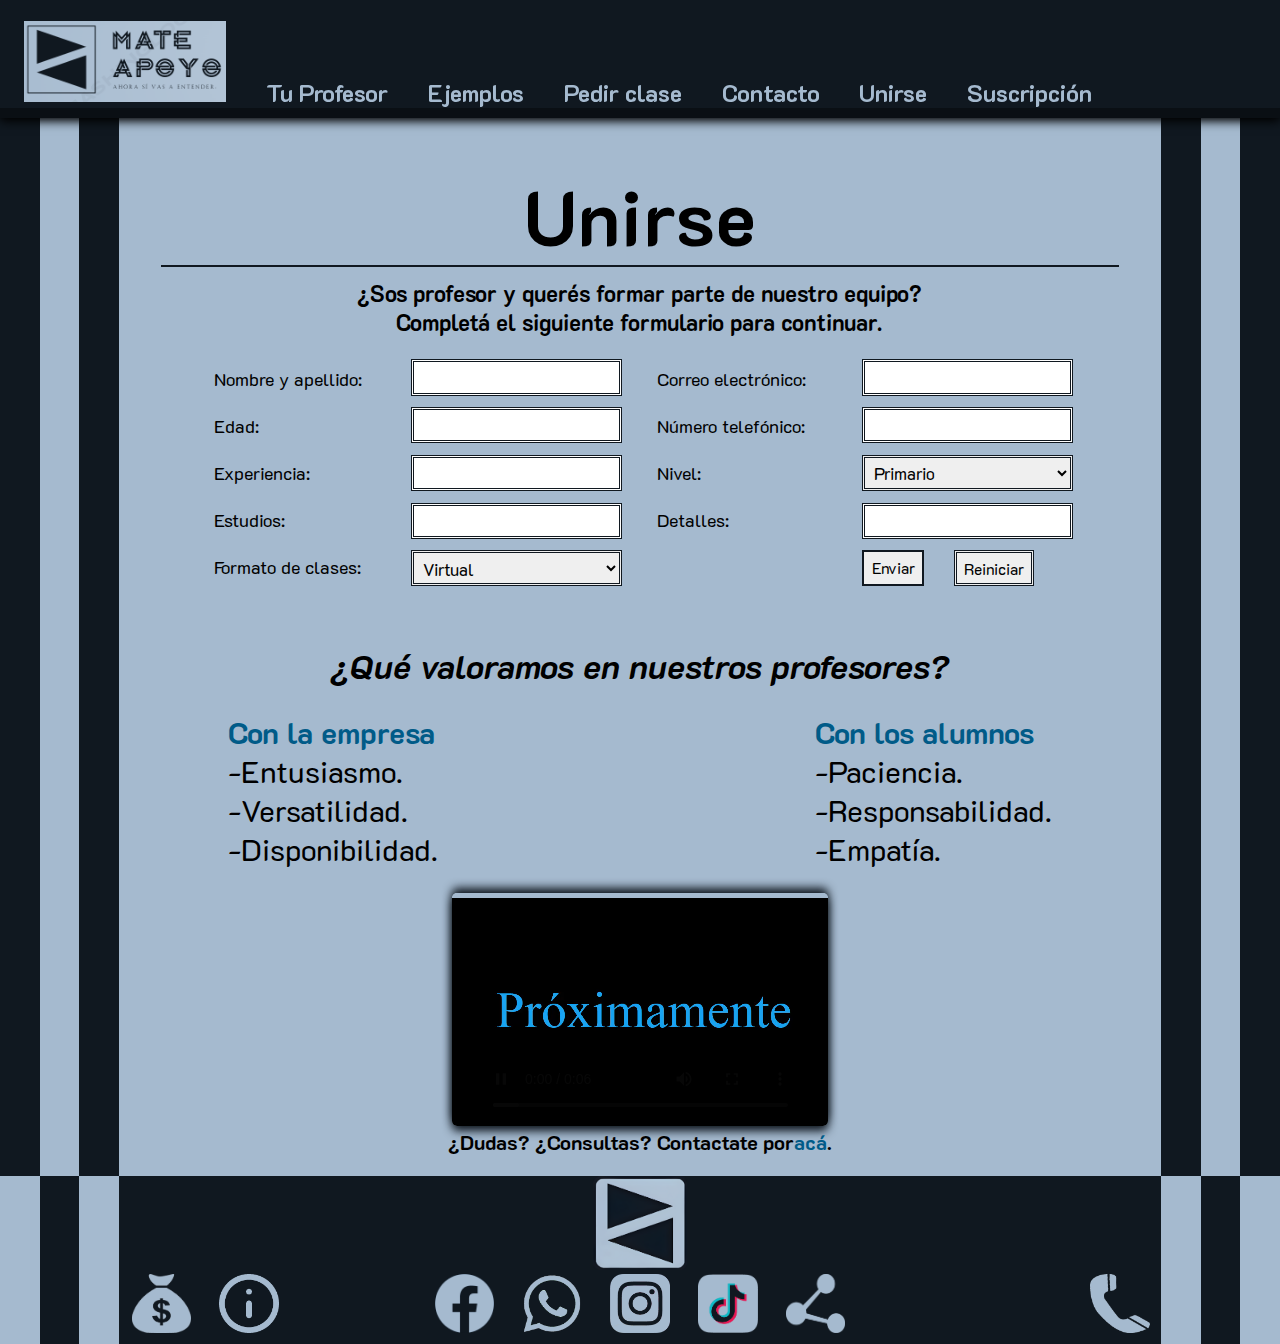
<file: pages/unirse.html>
<!DOCTYPE html>
<html lang="en">
<head>
    <meta charset="UTF-8">
    <meta name="viewport" content="width=device-width, initial-scale=1.0">
    <meta name="description" content="¿Sos profesor y querés formar parte de nuestro equipo? ¿Qué esperas? Completa el formulario.">
    <meta name="keywords" content="MateApoyo, contratamos, profesor particular, prof particular, profe matematica, se busca profe, trabajo profe de matematica, trabajo, matematica, profesor, se busca, prof secundaria, unirse, unirse a mateapoyo" >
    <title>Unirse</title>
    <link rel="stylesheet" href="../styles/styles.css">
    <link rel="shortcut icon" href="../multimedia/LogoIndividual.png">
</head>
<body>
    <header>
        <nav>
            <a id="a-responsive" href="../index.html"><img src="../multimedia/MateApoyoLogo3.jpeg" class="logo-header-responsive" alt="Inicio"></a>
            <div id="div-responsive">
                <a href="./tu-profesor.html"><img src="../multimedia/profeavatar.png" id="profe-header" class="logos-header" alt="Profesor imagen"></a>
                <a href="./contacto.html"><img src="../multimedia/help_logo.png" id="contacto-header" class="logos-header" alt="Ayuda"></a>
                <a href="./suscripcion.html"><img src="../multimedia/money_logo.png" id="sus-header" class="logos-header" alt="Suscripción"></a>
            </div>
            <label id="menu-label" for="menu-input">Menú <img src="../multimedia/LogoIndividual.png" alt="MateApoyo" id="logo-menu"></label>
            <input type="radio" id="menu-input">
            <ul class="linkheader-color">
             <li><a href="../index.html"><img src="../multimedia/MateApoyoLogo.png" class="logo-header" alt="Inicio"></a></li>
             <li><a href="./tu-profesor.html">Tu Profesor</a></li>
             <li><a href="./ejemplos.html">Ejemplos</a></li>
             <li><a href="./pedir-clase.html">Pedir clase</a></li>
             <li><a href="./contacto.html">Contacto</a></li>
             <li><a href="#">Unirse</a></li>
             <li><a href="./suscripcion.html">Suscripción</a></li>
            </ul>
        </nav>
    </header>
    <main id="grid-unirse" class="justifycontent-center">
        <section id="titulo-unirse" class="center">
            <h1 id="volver2">Unirse</h1>
            <h3 id="h3-unirse">¿Sos profesor y querés formar parte de nuestro equipo?<br>Completá el siguiente formulario para continuar.</h3>
        </section>
        <section id="sec">
            <form id="formx" class="row-personal">
                <div id="labels1-unirse" class="column">
                    <label for="nombreyapellido2">Nombre y apellido:</label>
                    <label for="edad2">Edad:</label>
                    <label for="experiencia">Experiencia:</label>
                    <label for="estudios">Estudios:</label>
                    <label for="formatoclase">Formato de clases:</label>
                </div>
                <div id="inputs1-unirse" class="column">
                    <input id="nombreyapellido2" class="inputs-unirse" type="text" required>
                    <input id="edad2" class="inputs-unirse" type="number" required>
                    <input id="experiencia" class="inputs-unirse" type="text" required>
                    <input id="estudios" class="inputs-unirse" type="text" required>
                    <select name="formatoclase" class="inputs-unirse" required id="formato">
                        <option value="virtual">Virtual</option>
                        <option value="presencial">Presencial</option>
                        <option value="ambas">Ambas</option>
                    </select>
                </div>
                <div id="labels2-unirse" class="column">
                    <label for="correo">Correo electrónico:</label>
                    <label for="numero2">Número telefónico:</label>
                    <label for="nivel">Nivel:</label>
                    <label for="detalles">Detalles:</label>
                </div>
                <div id="inputs2-unirse" class="column">
                    <input id="correo" class="inputs-unirse" type="text" required>
                    <input id="numero2" class="inputs-unirse" type="number" required>
                    <select name="nivel" class="inputs-unirse" required id="nivel">
                        <option value="primario">Primario</option>
                        <option value="secundario">Secundario</option>
                        <option value="universidad">Ingreso Universitario</option>
                    </select>
                    <input id="detalles" class="inputs-unirse" type="text" required>
                    <div id="submitreset-unirse" class="row-personal">
                        <input class="inputreset2 justifycontent-center" type="submit" value="Enviar" required>
                        <input id="reset2" class="inputreset2 justifycontent-center" type="reset" value="Reiniciar" required>
                    </div>
                </div>
            </form>
        </section>
        <section id="valores" class="column center">
            <h2 id="h2-unirse" class="italic">¿Qué valoramos en nuestros profesores?</h2>
            <article id="article-lados-unirse" class="evenly">
                <ul id="listavalor1" class="left-text">
                    <li class="negrita">Con la empresa</li><br>
                    <li>-Entusiasmo.</li><br>
                    <li>-Versatilidad.</li><br>
                    <li>-Disponibilidad.</li>
                </ul>
                <ul id="listavalor2" class="left-text">
                    <li class="negrita">Con los alumnos</li><br>
                    <li>-Paciencia.</li><br>
                    <li>-Responsabilidad.</li><br>
                    <li>-Empatía.</li>
                </ul>
            </article>
            <iframe id="videounirse" class="alignself-center" src="../multimedia/proximamente.mp4" title="Video sobre valoración de nuestros profesores." allowfullscreen></iframe>
            <h4 id="h4-unirse">¿Dudas? ¿Consultas? Contactate por <a href="./contacto.html">acá</a>.</h4><br>
        </section>
    </main>
    <footer>
        <div class="justifycontent-center">
            <a class="logo-footer-a" href="#"><img src="../multimedia/LogoIndividual.png" alt="MateApoyo" class="logo-footer" class="block"></a>
        </div>
        <nav class="row-personal justifycontent-center nav-footer">
            <ul class="left-footer left-text">
                <li><a href="./suscripcion.html"><img src="../multimedia/money_logo.png" alt="Suscripción"></a></li>
                <li><a href="./contacto.html"><img src="../multimedia/help_logo.png" alt="Ayuda"></a></li>
            </ul>
            <ul class="center-footer center">
                <li><a href="https://www.facebook.com/profile.php?id=61551037269502" target="_blank"><img src="../multimedia/Facebook_Logo_(2019).png" alt="Facebook"></a></li>
                <li><a href="https://wa.me/541132874847" target="_blank"><img src="../multimedia/whatsapp_logo.png" alt="WhatsApp"></a></li>
                <li><a href="https://www.instagram.com/mateapoyo.oficial/?hl=es-la" target="_blank"><img src="../multimedia/instagram_logo.png" alt="Instagram"></a></li>
                <li><a href="https://www.tiktok.com/@mateapoyo" target="_blank"><img src="../multimedia/tiktok_logo.png" alt="TikTok"></a></li>
                <li><a href="#footer"><img src="../multimedia/share_logo.png" title=PRÓXIMAMENTE alt="Compartir(próximamente)"></a></li>
            </ul>
            <div class="right-footer right-text"><img src="../multimedia/phone_logo.png" title="+54 11 3287-4847" alt="Llamar"></div>
        </nav>
    </footer>
</body>
</html>
</file>
<file: styles/styles.css>
@import url("https://fonts.googleapis.com/css2?family=K2D:ital,wght@0,100;0,200;0,300;0,400;0,500;0,600;0,700;0,800;1,100;1,200;1,300;1,400;1,500;1,600;1,700;1,800&display=swap");
* {
  margin: 0;
  box-sizing: border-box;
  text-decoration: none;
  list-style: none;
  border: 0;
  padding: 0;
  font-family: "K2D", "Regular";
}

a {
  color: #005b88 !important;
  font-weight: 700;
  text-decoration: none !important;
}

.puntajematerial input {
  display: none;
}

li {
  vertical-align: bottom !important;
  display: inline;
  font-size: 20px;
  margin: 0.9345794393vw;
}

iframe {
  border-radius: 5px !important;
  border-top: #a5bacf solid 5px;
  box-shadow: 0px -5px 10px #101820, 0px 5px 10px #101820;
}

.center {
  text-align: center;
}

.justifycontent-center {
  display: flex;
  justify-content: center;
}

.aligncontent-center {
  display: flex;
  align-content: center;
}

.alignitems-center {
  display: flex;
  align-items: center;
}

.justifyself-center {
  display: flex;
  justify-self: center;
}

.alignself-center {
  display: flex;
  align-self: center;
}

.aligncontent-start {
  display: flex;
  align-content: start;
}

.italic {
  font-style: italic;
}

.inline {
  display: inline;
}

.block {
  display: block;
}

.inline-block {
  display: inline-block;
}

.right-text {
  text-align: right;
}

.negrita {
  color: #005b88;
  font-weight: 700;
}

.left-text {
  text-align: left;
}

.row-personal {
  display: flex;
  flex-direction: row;
}

.column {
  display: flex;
  flex-direction: column;
}

.evenly {
  display: flex;
  justify-content: space-evenly;
}

.wrap {
  display: flex;
  flex-wrap: wrap;
}

.nowrap {
  display: flex;
  flex-wrap: nowrap;
}

.negrita2 {
  font-weight: 700;
}

.form-alinear input {
  height: fit-content;
}

.labels1 {
  padding-bottom: 5px;
  padding-top: 5px;
  padding-left: 4px;
  margin-bottom: 10px;
  margin-left: 25px;
  border: #101820 double;
}

.divlogo {
  min-height: 20px;
}

#formtarjeta input {
  height: 2.2429906542vw;
}

header {
  background-color: #101820 !important;
  border-bottom: #0A0F14 solid 10px !important;
  position: sticky !important;
  z-index: 2;
  top: 0px !important;
  right: 0px !important;
  left: 0px !important;
  bottom: 0px !important;
  box-shadow: 0px -5px 10px black, 0px 3px 10px black;
}
header nav .logo-header-responsive {
  display: none;
}
header nav #div-responsive {
  display: none;
  position: absolute;
  right: 140px;
  bottom: 6px;
}
header nav #div-responsive .logos-header {
  width: 50px;
  margin-left: 20px;
  vertical-align: bottom !important;
}
header nav #div-responsive #profe-header {
  width: 150px;
}
header nav #menu-input {
  width: 0px;
  height: 0px;
}
header nav #menu-label {
  display: none;
}
header nav .linkheader-color {
  padding-bottom: 0px;
  padding-left: 0px;
  margin: 0px;
}
header nav .linkheader-color li a {
  color: #a5bacf !important;
  margin-left: 0.9345794393vw;
  font-size: 1.8691588785vw;
}
header nav .linkheader-color li a .logo-header {
  width: 15.7943925234vw;
  height: 82.1256038647%;
  margin: 0px !important;
}
header nav .linkheader-color-bootstrap {
  margin-bottom: -10px;
  padding-left: 0px !important;
  margin: 0px !important;
  vertical-align: bottom !important;
}
header nav .linkheader-color-bootstrap li {
  line-height: normal !important;
}
header nav .linkheader-color-bootstrap li a {
  color: #a5bacf !important;
  margin-left: 0.9345794393vw;
  font-size: 1.8691588785vw;
}
header nav .linkheader-color-bootstrap li a .logo-header-bootstrap {
  width: 123.188px;
  height: 49.6px;
  margin-bottom: 4.5px;
  margin-top: -3px;
}

/* Media queries general de celular */
@media (max-width: 780px) {
  header {
    display: grid;
    background-color: #101820 !important;
    border-bottom: #0A0F14 solid 10px !important;
    z-index: 2;
    top: 0px !important;
    right: 0px !important;
    left: 0px !important;
    bottom: 0px !important;
    height: 170px;
    padding-top: 10px;
    position: relative !important;
    box-shadow: 0px -5px 10px black, 0px 3px 10px black;
  }
  header nav {
    width: 100%;
    display: flex;
  }
  header nav .logo-header-responsive {
    display: block;
    position: relative;
    width: 151.5;
    height: 156px;
    border-radius: 5px;
    left: 20px;
    top: -13px;
  }
  header nav #div-responsive {
    display: block;
    position: absolute;
    right: 140px;
    bottom: 6px;
  }
  header nav #div-responsive .logos-header {
    width: 50px;
    margin-left: 20px;
  }
  header nav #div-responsive #profe-header {
    width: 150px;
  }
  header nav .linkheader-color {
    display: flex;
    overflow: hidden;
    flex-direction: column;
    max-height: 0px;
    right: 0px;
    padding-bottom: 0px;
    padding-left: 0px;
    margin: 0px;
    background-color: #101820;
    width: 180px;
    border: #a5bacf solid 0px;
    border-radius: 5px;
    box-shadow: 5px 5px 10px #101820, -5px -5px 10px #101820;
    margin-right: 5px;
  }
  header nav .linkheader-color li {
    height: fit-content;
    border-bottom: #a5bacf solid 2px;
    padding-bottom: 10px;
    margin-bottom: 5px;
  }
  header nav .linkheader-color li a {
    color: #a5bacf !important;
    margin-left: 0.9345794393vw;
    font-size: 18px;
  }
  header nav .linkheader-color li a .logo-header {
    width: 123.188px;
    height: 49.6px;
    margin-top: 6px !important;
    border-radius: 5px;
  }
  header nav .linkheader-color-bootstrap {
    padding-bottom: 0px;
    padding-left: 0px !important;
    margin: 0px !important;
    vertical-align: none !important;
    display: flex;
    max-height: 0px;
    overflow: hidden;
    flex-direction: column;
    right: 5px;
    background-color: #101820;
    width: 180px;
    border: #a5bacf solid 0px;
    border-radius: 5px;
    box-shadow: 5px 5px 10px #101820, -5px -5px 10px #101820;
    margin-right: 5px;
  }
  header nav .linkheader-color-bootstrap li {
    height: fit-content;
    border-bottom: #a5bacf solid 2px;
    padding-bottom: 10px;
  }
  header nav .linkheader-color-bootstrap li a {
    color: #a5bacf !important;
    margin-left: 0.9345794393vw;
    font-size: 18px;
  }
  header nav .linkheader-color-bootstrap li a .logo-header-bootstrap {
    width: 123.188px;
    height: 49.6px;
    margin-top: 6px;
    margin-bottom: 4.5px;
    border-radius: 5px;
  }
  header nav #menu-input {
    width: 10px;
    height: 10px;
    z-index: 2;
  }
  header nav #menu-input:checked + .linkheader-color {
    display: flex;
    position: absolute;
    max-height: 500px;
    flex-direction: column;
    right: 0px;
    padding-bottom: 0px;
    padding-left: 0px;
    margin: 0px;
    background-color: #101820;
    width: 180px;
    border: #a5bacf solid 4px;
    border-radius: 5px;
    box-shadow: 5px 5px 10px #101820, -5px -5px 10px #101820;
    margin-right: 5px;
    margin-top: 125px;
  }
  header nav #menu-input:checked + .linkheader-color-bootstrap {
    display: flex;
    position: absolute;
    max-height: 500px;
    flex-direction: column;
    right: 0px;
    padding-bottom: 0px;
    padding-left: 0px;
    margin: 0px;
    background-color: #101820;
    width: 180px;
    border: #a5bacf solid 4px;
    border-radius: 5px;
    box-shadow: 5px 5px 10px #101820, -5px -5px 10px #101820;
    margin-right: 5px !important;
    margin-top: 160px !important;
  }
  header nav #menu-label {
    display: flex;
    position: absolute;
    right: 20px;
    bottom: 8px;
    color: #101820;
    background-color: #a5bacf;
    border-radius: 5px;
    font-size: 22px;
    font-weight: 700;
    padding: 5px;
    height: fit-content;
  }
  header nav #menu-label #logo-menu {
    width: 28px;
    height: 28px;
    padding-left: 3px;
  }
}
@media (max-width: 617px) {
  header nav #div-responsive #profe-header {
    display: none;
  }
}
@media (max-width: 455px) {
  header nav #div-responsive #contacto-header {
    display: none;
  }
}
@media (max-width: 433px) {
  header nav #div-responsive #sus-header {
    display: none;
  }
}
footer {
  background-color: #101820;
  border-left: #a5bacf double 9.3457943925vw;
  border-right: #a5bacf double 9.3457943925vw;
  border-top: #3f5b78 10px;
  height: fit-content;
}
footer div .logo-footer {
  width: 100%;
  height: auto;
}
footer div .logo-footer-a {
  width: 9.0334236676%;
  height: fit-content;
}
footer .nav-footer {
  padding-bottom: 0.4671028037vw;
}
footer .nav-footer .left-footer {
  height: 37.6204529856%;
  width: 20.3271028037vw;
  padding-left: 0px;
  margin-bottom: 0px;
}
footer .nav-footer .left-footer li a img {
  width: 4.6728971963vw;
}
footer .nav-footer .center-footer {
  width: 40.6542056075vw;
  height: 37.6204529856%;
  padding-left: 0px;
  margin-bottom: 0px;
}
footer .nav-footer .center-footer li a img {
  width: 4.6728971963vw;
}
footer .nav-footer .right-footer {
  width: 20.3271028037vw;
  padding-right: 1%;
  height: 37.6204529856%;
  margin-bottom: 0px;
  vertical-align: middle;
}
footer .nav-footer .right-footer img {
  width: 4.6728971963vw;
}
footer .div-footer {
  padding-bottom: 0.4596723553%;
}

@media (max-width: 590px) {
  .left-footer {
    height: 37.6204529856%;
    width: 25%;
    padding-left: 0px;
  }
  .left-footer li a img {
    width: 4.6728971963vw;
  }
  .right-footer {
    width: 25%;
    height: 37.6204529856%;
    padding-right: 1%;
  }
  .right-footer img {
    width: 4.6728971963vw;
  }
  .center-footer {
    width: 50%;
    height: 37.6204529856%;
    padding-left: 0px;
  }
  .center-footer li a img {
    width: 4.6728971963vw;
  }
}
main {
  background-color: #a5bacf;
  border-left: #101820 double 9.3457943925vw;
  border-right: #101820 double 9.3457943925vw;
}

#section1-index #volver1 {
  font-weight: 900;
  font-size: 4.6728971963vw;
  vertical-align: top;
  width: 28.0373831776vw;
  margin-left: 5.1401869159vw;
  margin-right: 1.4018691589vw;
  padding-top: 6.5420560748vw;
}
#section1-index #yo-foto {
  width: 39.7196vw;
  height: 39.7196vw;
  border-bottom-left-radius: 5px;
  border-bottom-right-radius: 5px;
  border: #101820 solid 5px;
  border-top: 0px;
  box-shadow: 5px 5px 10px #101820, -5px -5px 10px #101820;
}

#section2-index #p1 {
  width: 37.3831775701vw;
  margin: 1.8691588785vw;
}
#section2-index #p1 .quienesomos {
  width: 37.3831775701vw;
  height: 16.8224299065vw;
}
#section2-index #uniteprincipal {
  display: flex;
  align-self: center;
  margin-left: 34px;
  padding: 8px;
  height: fit-content;
}
#section2-index #uniteprincipal a div {
  border-radius: 5px;
  background-color: #101820;
  color: #a5bacf;
  padding-right: 8px;
  padding-left: 8px;
  padding-top: 4px;
  padding-bottom: 4px;
  animation-name: sumatee2;
  animation-delay: 0s;
  animation-iteration-count: infinite;
  animation-duration: 1.6s;
}
#section2-index #uniteprincipal a #profeavatar {
  width: 25vw;
  height: 25vw;
}

#section3-index {
  display: flex;
  flex-direction: column;
  align-items: center;
  flex-wrap: wrap;
  margin-bottom: 8px;
}
#section3-index #p2 {
  width: 60.7476635514vw;
  margin-top: 0.9345794393vw;
}
#section3-index #mapa {
  margin-bottom: 1.4018691589vw;
  border-top: #101820 solid 3px;
  border-bottom: #101820 solid 3px;
}

#p3 {
  display: flex;
  flex-direction: column;
  align-items: center;
  flex-wrap: wrap;
  width: 100%;
  text-align: center;
}
#p3 h2 {
  width: 90%;
  margin-right: 3px;
  margin-left: 3px;
}
#p3 #enfoque {
  width: 50.1869158879vw;
  text-align: center;
}
#p3 #materiales {
  width: 74.7663551402vw;
  margin-bottom: 2.8037383178vw;
}
#p3 #materiales .material-directo {
  width: 239px;
  height: 134px;
}
#p3 #materiales #puntajematerial1 {
  direction: rtl;
  unicode-bidi: bidi-override;
}
#p3 #materiales #puntajematerial1 input[type=radio] {
  display: none;
}
#p3 #materiales #puntajematerial1 input[type=submit] {
  background: none;
  font-weight: bolder;
  font-size: 17px;
}
#p3 #materiales #puntajematerial1 label {
  color: grey;
}
#p3 #materiales #puntajematerial1 label:hover, #p3 #materiales #puntajematerial1 label:hover ~ label {
  color: #005b88;
}
#p3 #materiales #puntajematerial1 input[type=radio]:checked ~ label {
  color: #005b88;
}
#p3 #materiales #puntajematerial2 {
  direction: rtl;
  unicode-bidi: bidi-override;
}
#p3 #materiales #puntajematerial2 input[type=radio] {
  display: none;
}
#p3 #materiales #puntajematerial2 input[type=submit] {
  background: none;
  font-weight: bolder;
  font-size: 17px;
}
#p3 #materiales #puntajematerial2 label {
  color: grey;
}
#p3 #materiales #puntajematerial2 label:hover, #p3 #materiales #puntajematerial2 label:hover ~ label {
  color: #005b88;
}
#p3 #materiales #puntajematerial2 input[type=radio]:checked ~ label {
  color: #005b88;
}
#p3 #materiales #puntajematerial3 {
  direction: rtl;
  unicode-bidi: bidi-override;
}
#p3 #materiales #puntajematerial3 input[type=radio] {
  display: none;
}
#p3 #materiales #puntajematerial3 input[type=submit] {
  background: none;
  font-weight: bolder;
  font-size: 17px;
}
#p3 #materiales #puntajematerial3 label {
  color: grey;
}
#p3 #materiales #puntajematerial3 label:hover, #p3 #materiales #puntajematerial3 label:hover ~ label {
  color: #005b88;
}
#p3 #materiales #puntajematerial3 input[type=radio]:checked ~ label {
  color: #005b88;
}

#h3-index {
  font-size: 30px;
  margin-left: 5px;
  margin-right: 5px;
}

@keyframes sumatee2 {
  0% {
    transform: scale(1, 1);
  }
  50% {
    transform: scale(1.1, 1.1);
  }
  100% {
    transform: scale(1, 1);
  }
}
/* Media queries general de computadora */
@media (max-width: 1006px) {
  #section2-index #uniteprincipal {
    margin-left: 0px;
  }
}
/* Media queries general de celular */
@media (max-width: 780px) {
  #section1-index {
    display: flex;
    flex-direction: column;
    align-items: center;
  }
  #section1-index #volver1 {
    font-weight: 900;
    font-size: 6vw;
    text-align: center;
    vertical-align: top;
    width: fit-content;
    padding: 0px 8px 5px 8px;
    margin-left: 0px;
    margin-right: 0px;
    margin-top: 6.5420560748vw;
    border-radius: 5px;
    background-color: #101820;
    color: #a5bacf;
    box-shadow: 0px -5px 10px #101820, 0px 5px 10px #101820;
    z-index: 1;
  }
  #section1-index #yo-foto {
    width: 42vw;
    height: 42vw;
    border-radius: 5px;
    margin-bottom: 8px;
    border: #101820 solid 5px;
    border-top: 0px;
    box-shadow: 5px 5px 10px #101820, -5px -5px 10px #101820;
  }
  #section2-index {
    display: flex;
    flex-direction: column;
    align-items: center;
  }
  #section2-index #p1 {
    margin: 0px;
    width: 51.2820512821vw;
    margin-top: 10px;
    margin-bottom: 8px;
    display: flex;
    flex-direction: column;
    align-items: center;
  }
  #section2-index #p1 h2 {
    width: 100vw;
  }
  #section2-index #p1 .quienesomos {
    width: 51.2820512821vw;
    height: 35.9187780481vw;
  }
  #section2-index #uniteprincipal {
    display: flex;
    align-self: center;
    padding: 8px;
    height: fit-content;
    margin-left: 0px;
  }
  #section2-index #uniteprincipal a div {
    border-radius: 5px;
    background-color: #101820;
    color: #a5bacf;
    padding-right: 8px;
    padding-left: 8px;
    padding-top: 4px;
    padding-bottom: 4px;
    font-size: 20px;
    animation-name: sumatee2;
    animation-delay: 0s;
    animation-iteration-count: infinite;
    animation-duration: 1.6s;
  }
  #section2-index #uniteprincipal a #profeavatar {
    width: 40vw;
    height: 40vw;
  }
  #section3-index {
    display: flex;
    flex-direction: column;
    align-items: center;
    flex-wrap: wrap;
    margin-bottom: 8px;
  }
  #section3-index #p2 {
    width: 60.7476635514vw;
    margin-top: 0.9345794393vw;
    display: flex;
    flex-direction: column;
    align-items: center;
  }
  #section3-index #p2 h2 {
    width: 100vw;
  }
  #section3-index #mapa {
    margin-bottom: 1.4018691589vw;
    border-top: #101820 solid 3px;
    border-bottom: #101820 solid 3px;
  }
}
@media (max-width: 400px) {
  #section1-index {
    display: flex;
    flex-direction: column;
    align-items: center;
  }
  #section1-index #volver1 {
    font-weight: 900;
    font-size: 6vw;
    text-align: center;
    vertical-align: top;
    width: fit-content;
    padding: 0px 8px 5px 8px;
    margin-left: 0px;
    margin-right: 0px;
    margin-top: 6.5420560748vw;
    border-radius: 5px;
    background-color: #101820;
    color: #a5bacf;
    box-shadow: 0px -5px 10px #101820, 0px 5px 10px #101820;
    z-index: 1;
  }
  #section1-index #yo-foto {
    width: 60vw;
    height: 60vw;
    border-radius: 5px;
    margin-bottom: 8px;
    border: #101820 solid 5px;
    border-top: 0px;
    box-shadow: 5px 5px 10px #101820, -5px -5px 10px #101820;
  }
  #section2-index {
    display: flex;
    flex-direction: column;
    align-items: center;
  }
  #section2-index #p1 {
    margin: 0px;
    width: 51.2820512821vw;
    margin-top: 10px;
    margin-bottom: 8px;
    display: flex;
    flex-direction: column;
    align-items: center;
  }
  #section2-index #p1 h2 {
    width: 100vw;
  }
  #section2-index #p1 .quienesomos {
    width: 59.6214vw;
    height: 41.76vw;
  }
  #section2-index #uniteprincipal {
    display: flex;
    align-self: center;
    padding: 8px;
    height: fit-content;
    margin-left: 0px;
  }
  #section2-index #uniteprincipal a {
    display: grid;
  }
  #section2-index #uniteprincipal a div {
    display: flex;
    justify-self: center;
    border-radius: 5px;
    background-color: #101820;
    color: #a5bacf;
    padding-right: 8px;
    padding-left: 8px;
    padding-top: 4px;
    padding-bottom: 4px;
    font-size: 20px;
    width: 80%;
    animation-name: sumatee2;
    animation-delay: 0s;
    animation-iteration-count: infinite;
    animation-duration: 1.6s;
  }
  #section2-index #uniteprincipal a #profeavatar {
    display: flex;
    justify-self: center;
    width: 60vw;
    height: 60vw;
  }
  #section3-index {
    display: flex;
    flex-direction: column;
    align-items: center;
    flex-wrap: wrap;
    margin-bottom: 8px;
  }
  #section3-index #p2 {
    width: 60.7476635514vw;
    margin-top: 0.9345794393vw;
    display: flex;
    flex-direction: column;
    align-items: center;
  }
  #section3-index #p2 h2 {
    width: 80vw;
  }
  #section3-index #mapa {
    margin-bottom: 1.4018691589vw;
    border-top: #101820 solid 3px;
    border-bottom: #101820 solid 3px;
  }
}
#main-cont .titulo2 {
  font-size: 5.6074766355vw;
  padding-top: 3.738317757vw;
  margin-left: 2.3364485981vw;
  border-bottom: #212529 solid;
  width: 37.3831775701vw;
}
#main-cont #form1-cont {
  margin-left: 25px;
}
#main-cont #form1-cont .inputs1 {
  padding-bottom: 5px;
  padding-top: 5px;
  padding-left: 4px;
  margin-bottom: 10px;
  border: #101820 double;
}
#main-cont #form1-cont .enviaresetear1 {
  padding-right: 4px;
  margin-right: 6px;
}
#main-cont #form1-cont #nombreyapellido {
  padding-right: 225px;
  margin-top: 10px;
  width: 401px;
  height: 31.6px;
}
#main-cont #form1-cont #correo-cont {
  height: 31.6px;
  width: 176px;
}
#main-cont #form1-cont #telefono1 {
  margin-left: 45px;
  height: 31.6px;
  width: 176px;
  margin-bottom: 10px;
}
#main-cont #form1-cont #mensaje1 {
  display: flex;
  align-content: start;
  flex-wrap: wrap;
  padding-right: 225px;
  padding-bottom: 100px;
  width: 401px;
  height: 126.6px;
  margin-bottom: 10px;
}
#main-cont #form1-cont #submit-cont {
  height: 31.6px;
  width: 51.325px;
}
#main-cont #form1-cont #reset-cont {
  height: 31.6px;
  width: 65.863px;
}
#main-cont #asidecontact {
  vertical-align: top;
  margin-left: 35px;
  font-size: 19px;
}
#main-cont #asidecontact a #img-aside {
  width: 250px;
}
#main-cont #h2c {
  margin-left: 10px;
}

/* Media queries general de computadora */
@media (max-width: 1039px) {
  #main-cont #asidecontact {
    vertical-align: top;
    margin-left: 18px;
    font-size: 19px;
  }
}
@media (max-width: 1019px) {
  #main-cont #asidecontact {
    vertical-align: top;
    margin-left: 0px;
    font-size: 19px;
  }
}
@media (max-width: 989px) {
  #main-cont #asidecontact {
    vertical-align: top;
    font-size: 16px;
    margin-left: 10px;
  }
}
@media (max-width: 936px) {
  #main-cont #form1-cont {
    margin-left: 0px;
  }
  #main-cont #form1-cont .inputs1 {
    padding-bottom: 4px;
    padding-top: 4px;
    padding-left: 3.2px;
    margin-bottom: 8px;
    margin-left: 20px;
    border: #101820 double;
  }
  #main-cont #form1-cont .enviaresetear1 {
    padding-right: 3.2px;
    margin-right: 4.8px;
  }
  #main-cont #form1-cont #nombreyapellido {
    padding-right: 180px;
    margin-top: 8px;
    width: 320.8px;
    height: 25.28px;
  }
  #main-cont #form1-cont #correo-cont {
    height: 25.28px;
    width: 140.8px;
  }
  #main-cont #form1-cont #telefono1 {
    margin-left: 36px;
    height: 25.28px;
    width: 140.8px;
  }
  #main-cont #form1-cont #mensaje1 {
    display: flex;
    align-content: start;
    flex-wrap: wrap;
    padding-right: 180px;
    padding-bottom: 80px;
    width: 320.8px;
    height: 101.28px;
    margin-bottom: 10px;
  }
  #main-cont #form1-cont #reset-cont {
    height: 31.6px;
    width: 65.863px;
  }
  #main-cont #form1-cont #submit-cont {
    height: 31.6px;
    width: 51.325px;
  }
  #main-cont #asidecontact {
    vertical-align: top;
    font-size: 16px;
    margin-left: 10px;
  }
  #main-cont #asidecontact a #img-aside {
    width: 230px;
  }
}
@media (max-width: 823px) {
  #main-cont #form1-cont .inputs1 {
    padding-bottom: 3.2px;
    padding-top: 3.2px;
    padding-left: 2.56px;
    margin-bottom: 6.4px;
    margin-left: 16px;
    border: #101820 double;
    font-size: 12px;
  }
  #main-cont #form1-cont .enviaresetear1 {
    padding-right: 2.56px;
    margin-right: 3.84px;
    font-size: 11px;
  }
  #main-cont #form1-cont #nombreyapellido {
    padding-right: 144px;
    margin-top: 6.4px;
    width: 256.64px;
    height: 20.224px;
  }
  #main-cont #form1-cont #correo-cont {
    height: 20.224px;
    width: 112.64px;
  }
  #main-cont #form1-cont #telefono1 {
    margin-left: 28.8px;
    height: 20.224px;
    width: 112.64px;
  }
  #main-cont #form1-cont #mensaje1 {
    display: flex;
    align-content: start;
    flex-wrap: wrap;
    padding-right: 144px;
    padding-bottom: 64px;
    width: 256.64px;
    height: 81.024px;
    margin-bottom: 10px;
  }
  #main-cont #form1-cont #reset-cont {
    height: 25.28px;
    width: 52.6904px;
  }
  #main-cont #form1-cont #submit-cont {
    height: 25.28px;
    width: 41.06px;
  }
  #main-cont #asidecontact {
    vertical-align: top;
    font-size: 15px;
    margin-left: 50px;
  }
  #main-cont #asidecontact a #img-aside {
    width: 180px;
  }
}
/* Media queries general de celular */
@media (max-width: 787px) {
  #main-cont {
    display: grid;
    text-align: center;
  }
  #main-cont #volver7 {
    display: flex;
    justify-content: center;
    justify-self: center;
    text-align: center;
    font-size: 7.623888183vw;
  }
  #main-cont #form1-cont {
    display: flex;
    justify-self: center;
    justify-content: center;
    flex-wrap: wrap;
    margin-left: 0px;
    width: 487.2px;
  }
  #main-cont #form1-cont .inputs1 {
    padding-bottom: 5px;
    padding-top: 5px;
    padding-left: 4px;
    margin-bottom: 10px;
    border: #101820 double;
  }
  #main-cont #form1-cont .enviaresetear1 {
    padding-right: 4px;
    margin-right: 6px;
  }
  #main-cont #form1-cont #nombreyapellido {
    padding-right: 225px;
    margin-top: 10px;
    width: 401px;
    height: 31.6px;
  }
  #main-cont #form1-cont #correo-cont {
    height: 31.6px;
    width: 176px;
  }
  #main-cont #form1-cont #telefono1 {
    margin-left: 45px;
    height: 31.6px;
    width: 176px;
    margin-bottom: 10px;
  }
  #main-cont #form1-cont #mensaje1 {
    display: inline-block;
    padding-right: 225px;
    padding-bottom: 100px;
    width: 401px;
    height: 126.6px;
    margin-bottom: 10px;
  }
  #main-cont #form1-cont #reset-cont {
    height: 31.6px;
    width: 65.863px;
  }
  #main-cont #form1-cont #submit-cont {
    height: 31.6px;
    width: 65.863px;
  }
  #main-cont #asidecontact {
    vertical-align: top;
    margin-left: 35px;
    font-size: 19px;
  }
  #main-cont #asidecontact a #img-aside {
    width: 250px;
  }
}
@media (max-width: 590px) {
  #main-cont {
    display: grid;
    text-align: center;
  }
  #main-cont #volver7 {
    display: flex;
    justify-content: center;
    justify-self: center;
    text-align: center;
    font-size: 50px;
  }
  #main-cont #form1-cont {
    display: flex;
    justify-self: center;
    justify-content: center;
    flex-wrap: wrap;
    margin-left: 0px;
    width: 389.76px;
  }
  #main-cont #form1-cont .inputs1 {
    padding-bottom: 4px;
    padding-top: 4px;
    padding-left: 3.2px;
    margin-bottom: 8px;
    border: #101820 double;
  }
  #main-cont #form1-cont .enviaresetear1 {
    padding-right: 3.2px;
    margin-right: 4.8px;
  }
  #main-cont #form1-cont #nombreyapellido {
    padding-right: 180px;
    margin-top: 8px;
    width: 320.8px;
    height: 25.28px;
  }
  #main-cont #form1-cont #correo-cont {
    height: 25.28px;
    width: 140.8px;
  }
  #main-cont #form1-cont #telefono1 {
    margin-left: 36px;
    height: 25.28px;
    width: 140.8px;
    margin-bottom: 10px;
  }
  #main-cont #form1-cont #mensaje1 {
    display: inline-block;
    padding-right: 180px;
    padding-bottom: 80px;
    width: 320.8px;
    height: 101.28px;
    margin-bottom: 10px;
  }
  #main-cont #form1-cont #reset-cont {
    height: 30.336px;
    width: 63.22848px;
  }
  #main-cont #form1-cont #submit-cont {
    height: 30.336px;
    width: 63.22848px;
  }
  #main-cont #asidecontact {
    vertical-align: top;
    margin-left: 28px;
    font-size: 15.2px;
  }
  #main-cont #asidecontact a #img-aside {
    width: 200px;
  }
}
@media (max-width: 490px) {
  #main-cont {
    display: grid;
    text-align: center;
  }
  #main-cont #volver7 {
    display: flex;
    justify-content: center;
    justify-self: center;
    text-align: center;
    font-size: 40px;
  }
  #main-cont #form1-cont {
    display: flex;
    justify-self: center;
    justify-content: center;
    flex-wrap: wrap;
    margin-left: 0px;
    width: 311.808px;
    padding-right: 10px;
  }
  #main-cont #form1-cont .inputs1 {
    padding-bottom: 3.2px;
    padding-top: 3.2px;
    padding-left: 2.56px;
    margin-bottom: 6.4px;
    border: #101820 double;
  }
  #main-cont #form1-cont .enviaresetear1 {
    padding-right: 2.56px;
    margin-right: 3.84px;
  }
  #main-cont #form1-cont #nombreyapellido {
    padding-right: 144px;
    margin-top: 6.4px;
    width: 256.64px;
    height: 20.224px;
  }
  #main-cont #form1-cont #correo-cont {
    height: 20.224px;
    width: 112.64px;
  }
  #main-cont #form1-cont #telefono1 {
    margin-left: 28.8px;
    height: 20.224px;
    width: 112.64px;
    margin-bottom: 10px;
  }
  #main-cont #form1-cont #mensaje1 {
    display: inline-block;
    padding-right: 144px;
    padding-bottom: 64px;
    width: 256.64px;
    height: 81.024px;
    margin-bottom: 10px;
  }
  #main-cont #form1-cont #reset-cont {
    height: 24.2688px;
    width: 50.582784px;
  }
  #main-cont #form1-cont #submit-cont {
    height: 24.2688px;
    width: 50.582784px;
  }
  #main-cont #asidecontact {
    vertical-align: top;
    margin-left: 22.4px;
    font-size: 12.16px;
  }
  #main-cont #asidecontact a #img-aside {
    width: 200px;
  }
}
@media (max-width: 378px) {
  #main-cont {
    display: grid;
    text-align: center;
  }
  #main-cont #volver7 {
    display: flex;
    justify-content: center;
    justify-self: center;
    text-align: center;
    font-size: 40px;
    width: 150px;
  }
  #main-cont #form1-cont {
    display: flex;
    justify-self: center;
    justify-content: center;
    flex-wrap: wrap;
    margin-left: 0px;
    width: 249.4464px;
    padding-right: 16px;
  }
  #main-cont #form1-cont .inputs1 {
    padding-bottom: 2.56px;
    padding-top: 3.2px;
    padding-left: 2.048px;
    margin-bottom: 6.4px;
    border: #101820 double;
    font-size: 10px;
  }
  #main-cont #form1-cont .enviaresetear1 {
    padding-right: 2.048px;
    margin-right: 3.072px;
  }
  #main-cont #form1-cont #nombreyapellido {
    padding-right: 115.2px;
    margin-top: 6.4px;
    width: 205.312px;
    height: 20.224px;
  }
  #main-cont #form1-cont #correo-cont {
    height: 20.224px;
    width: 90.112px;
  }
  #main-cont #form1-cont #telefono1 {
    margin-left: 23.04px;
    height: 20.224px;
    width: 90.112px;
    margin-bottom: 10px;
  }
  #main-cont #form1-cont #mensaje1 {
    display: inline-block;
    padding-right: 115.2px;
    padding-bottom: 64px;
    width: 205.312px;
    height: 81.024px;
    margin-bottom: 10px;
  }
  #main-cont #form1-cont #reset-cont {
    height: 24.2688px;
    width: 50.55947264px;
  }
  #main-cont #form1-cont #submit-cont {
    height: 24.2688px;
    width: 50.55947264px;
  }
  #main-cont #asidecontact {
    vertical-align: top;
    margin-left: 17.92px;
    font-size: 9.728px;
  }
  #main-cont #asidecontact a #img-aside {
    width: 160px;
  }
}
#volver6 {
  font-weight: 600;
  border-bottom: #212529 solid 3px;
}

#ultimovideo {
  width: 525px;
  height: 300px;
  margin-left: 20px;
}

#h2ejemplos {
  width: 26.1682242991vw;
  font-size: 2.8037383178vw;
  margin-left: 1.868411215vw;
  vertical-align: top;
  margin-top: 0.9342056075vw;
}

#materialsecciones {
  margin: 1.868411215vw;
}
#materialsecciones article iframe {
  display: inline-block;
  margin-left: 1.8691588785vw;
  margin-bottom: 1.8691588785vw;
  width: 250px;
  height: 150px;
}
#materialsecciones article .titulosmateriales {
  border-top: #212529 3px solid;
  padding-top: 5px;
  margin-bottom: 5px;
}
#materialsecciones article .carousel div.carousel-inner, #materialsecciones article .slide div.carousel-inner {
  padding-right: 3.4602076125vw;
}
#materialsecciones article .carousel a .siguiente, #materialsecciones article .slide a .siguiente {
  display: flex;
  justify-content: end;
}
#materialsecciones article .carousel a .previo, #materialsecciones article .slide a .previo {
  display: flex;
  justify-content: start;
}

#h4ejemplos {
  height: 5.7943925234vw;
  vertical-align: top;
  color: #212529;
  padding-bottom: 5px;
  margin-bottom: 0px;
}

/* Media queries general de computadora */
@media (max-width: 1157px) {
  #materialsecciones article iframe {
    display: inline-block;
    margin-left: 1.8691588785vw;
    margin-bottom: 1.8691588785vw;
    width: 220px;
    height: 132px;
  }
  #materialsecciones article div {
    padding-left: 10.5px;
  }
}
@media (max-width: 1029px) {
  #ultimovideo {
    width: 472.5px;
    height: 270px;
    margin-left: 20px;
  }
}
@media (max-width: 1021px) {
  #materialsecciones article iframe {
    display: inline-block;
    margin-left: 1.8691588785vw;
    margin-bottom: 1.8691588785vw;
    width: 198px;
    height: 118.8px;
  }
  #materialsecciones article .carousel div.carousel-inner, #materialsecciones article .slide div.carousel-inner {
    padding-left: 0px !important;
  }
  #h4ejemplos {
    height: 6.7943925234vw;
    vertical-align: top;
    color: #212529;
    padding-bottom: 10px;
    margin-bottom: 0px;
  }
}
@media (max-width: 930px) {
  #ultimovideo {
    width: 425.25px;
    height: 243px;
    margin-left: 20px;
  }
}
@media (max-width: 909px) {
  #materialsecciones article iframe {
    display: inline-block;
    margin-left: 1.8691588785vw;
    margin-bottom: 1.8691588785vw;
    width: 178.2px;
    height: 106.92px;
  }
  #h4ejemplos {
    height: 6.7943925234vw;
    vertical-align: top;
    color: #212529;
    padding-bottom: 20px;
    margin-bottom: 0px;
  }
}
@media (max-width: 842px) {
  #ultimovideo {
    width: 382.725px;
    height: 218.7px;
    margin-left: 20px;
  }
}
@media (max-width: 821px) {
  #materialsecciones article iframe {
    display: inline-block;
    margin-left: 1.8691588785vw;
    margin-bottom: 1.8691588785vw;
    width: 142.56px;
    height: 85.536px;
  }
  #h4ejemplos {
    height: 7.7943925234vw;
    vertical-align: top;
    color: #212529;
    padding-bottom: 20px;
    margin-bottom: 0px;
    font-size: 20px;
  }
}
/* Media queries general de celular */
@media (max-width: 764px) {
  #ultimovideo {
    width: 344.4525px;
    height: 196.83px;
    margin-left: 20px;
  }
}
@media (max-width: 690px) {
  #ultimovideo {
    width: 344.4525px;
    height: 196.83px;
    margin-left: 20px;
  }
  #h2ejemplos {
    width: 80%;
    font-size: 3.8037383178vw;
    margin-left: 20px;
    vertical-align: top;
    margin-top: 0.9342056075vw;
  }
}
@media (max-width: 665px) {
  #materialsecciones article iframe {
    display: inline-block;
    margin-left: 1.8691588785vw;
    margin-bottom: 1.8691588785vw;
    width: 171.072px;
    height: 102.6432px;
  }
  #materialsecciones article .titulosmateriales {
    display: flex;
    justify-content: center;
    font-style: italic;
    font-weight: 500;
  }
  #h4ejemplos {
    height: 8.7943925234vw;
    vertical-align: top;
    color: #212529;
    padding-bottom: 20px;
    margin-bottom: 0px;
    font-size: 18px;
  }
  #volver6 {
    font-weight: 600;
    border-bottom: #212529 solid 3px;
    font-size: 6.015037594vw;
    margin-left: 20px;
  }
}
@media (max-width: 521px) {
  #materialsecciones article iframe {
    display: inline-block;
    margin-left: 1.8691588785vw;
    margin-bottom: 1.8691588785vw;
    width: 136.8576px;
    height: 82.11456px;
  }
  #h4ejemplos {
    height: 8.7943925234vw;
    vertical-align: top;
    color: #212529;
    padding-bottom: 20px;
    margin-bottom: 0px;
    font-size: 14px;
  }
  #volver6 {
    font-weight: 600;
    border-bottom: #212529 solid 3px;
    font-size: 8.015037594vw;
    margin-left: 20px;
  }
}
@media (max-width: 464px) {
  #ultimovideo {
    width: 275.562px;
    height: 157.464px;
    margin-left: 20px;
  }
  #h2ejemplos {
    width: 80%;
    font-size: 4.1037383178vw;
    margin-left: 20px;
    vertical-align: top;
    margin-top: 0.9342056075vw;
  }
  #volver6 {
    font-weight: 600;
    border-bottom: #212529 solid 3px;
    font-size: 8.015037594vw;
    margin-left: 20px;
  }
}
@media (max-width: 424px) {
  #materialsecciones article iframe {
    display: inline-block;
    margin-left: 1.8691588785vw;
    margin-bottom: 1.8691588785vw;
    width: 164.22912px;
    height: 98.537472px;
  }
  #materialsecciones article .titulosmateriales {
    display: flex;
    justify-content: center;
    font-style: italic;
    font-weight: 500;
    font-size: 5.1886792453vw;
  }
  #h4ejemplos {
    height: 10.7943925234vw;
    vertical-align: top;
    color: #212529;
    padding-bottom: 20px;
    margin-bottom: 0px;
    font-size: 11.5px;
  }
}
@media (max-width: 378px) {
  #ultimovideo {
    width: 220.4496px;
    height: 125.9712px;
    margin-left: 20px;
  }
  #h2ejemplos {
    width: 80%;
    font-size: 4.1037383178vw;
    margin-left: 20px;
    vertical-align: top;
    margin-top: 0.9342056075vw;
  }
}
#sec1-pc {
  padding-left: 22.0560747664vw;
}
#sec1-pc #volver5 {
  display: flex;
  justify-self: center;
  text-align: center;
  font-size: 5.9813084112vw;
  padding-top: 6.0763424065%;
  margin-bottom: 2.2786284024%;
  width: fit-content;
}
#sec1-pc #sumate {
  display: flex;
  background-color: #101820;
  border: double 0.9345794393vw;
  align-content: center;
  justify-self: end;
  font-size: 1.8691588785vw;
  margin-left: 1.8037383178vw;
  width: fit-content;
  height: 100%;
  animation-name: sumatee;
  animation-delay: 0s;
  animation-iteration-count: infinite;
  animation-duration: 1s;
}
#sec1-pc #sumate a {
  color: #a5bacf !important;
}

.column .form1-pc {
  width: 28.0373831776vw;
  border: #101820 double 5px;
  padding-left: 1.8691588785vw;
  padding-bottom: 0.9342056075vw;
}
.column .form1-pc .inputs-form1 {
  border: #101820 double !important;
}
.column .form1-pc .submitreset-form1 {
  text-align: center;
  padding-left: 0.9345794393vw;
  padding-right: 0.9345794393vw;
  margin-right: 0.3738317757vw;
}
.column #ul-pc {
  padding-bottom: 4.596549793%;
  border-bottom: black solid 2px;
  margin-bottom: 4.596549793%;
  padding-left: 0px;
}
.column #ul-pc .li-pc {
  margin-top: 1.2815887851vw;
  font-size: 1.4953271028vw;
}

#sec3-pc {
  padding-left: 3.0841121495vw;
}
#sec3-pc #article-forms {
  padding-left: 1.6074766355vw;
}
#sec3-pc #article-forms #form-codigo-clase {
  display: flex;
  justify-content: space-between;
  margin-bottom: 3.7369158879vw;
  width: 18.3644859813vw;
}
#sec3-pc #article-forms #form-codigo-clase .codigo-clase {
  display: flex;
  text-align: center;
  font-style: normal;
  width: 13.7593457944vw;
  font-size: 1.6822429907vw;
  height: 2.8037383178vw;
  background-color: white;
  border: #101820 double;
}
#sec3-pc #article-forms #form-codigo-clase .codigo-claseplaceholder {
  color: #4e5a64;
}
#sec3-pc #article-forms #form-codigo-clase .tic {
  display: flex;
  justify-content: center;
  width: 2.8691588785vw;
  background-color: #101820;
  color: #a5bacf;
  font-weight: 700;
  font-size: 1.4953271028vw;
}
#sec3-pc #article-forms #form2-pc {
  display: flex;
  flex-wrap: wrap;
  height: 7.476635514vw;
  width: 40.1869158879vw;
}
#sec3-pc #article-forms #form2-pc label .logos-pc {
  height: 4.5868224299vw !important;
}
#sec3-pc #article-forms #form2-pc input {
  height: 1.4018691589vw;
  width: 1.4018691589vw;
}
#sec3-pc #article-forms #form2-pc #submitfinal-pc {
  margin-top: 2.8037383178vw;
  height: 2.8037383178vw;
  width: 9.3457943925vw;
  background-color: #101820;
  color: #a5bacf;
  font-weight: 500;
  border-radius: 5px;
  font-size: 16px;
}
#sec3-pc #article-forms #form2-pc #resetfinal-pc {
  margin-top: 2.8037383178vw;
  height: 2.8037383178vw;
  width: 9.3457943925vw;
  background-color: #101820;
  color: #a5bacf;
  font-weight: 500;
  border-radius: 5px;
  font-size: 16px;
  margin-left: 10px;
}
#sec3-pc #article2-pc {
  margin-left: 3.691588785vw;
  margin-bottom: 9.3457943925vw;
}
#sec3-pc #article2-pc #video-pc {
  width: 300px;
  height: 230px;
}

.h3-pc {
  font-size: 2.6168224299vw;
  padding-bottom: 0.9345794393vw;
  margin-bottom: 0px;
}

/* Media queries general de computadora */
@media (max-width: 936px) {
  #sec3-pc #article2-pc #video-pc {
    width: 240px;
    height: 184px;
  }
  #sec3-pc #article-forms #form2-pc #submitfinal-pc {
    margin-top: 2.8037383178vw;
    height: 2.8037383178vw;
    width: 9.3457943925vw;
    background-color: #101820;
    color: #a5bacf;
    font-weight: 500;
    border-radius: 5px;
    font-size: 1.7094017094vw;
  }
  #sec3-pc #article-forms #form2-pc #resetfinal-pc {
    margin-top: 2.8037383178vw;
    height: 2.8037383178vw;
    width: 9.3457943925vw;
    background-color: #101820;
    color: #a5bacf;
    font-weight: 500;
    border-radius: 5px;
    font-size: 1.7094017094vw;
    margin-left: 10px;
  }
  .h2-pc {
    font-size: 24px;
  }
}
/* Media queries general de celular */
@media (max-width: 787px) {
  #sec1-pc {
    position: absolute;
    padding-left: 10vw;
    height: 980px;
    padding-bottom: 10px;
    border-bottom: 2px solid black;
    margin-left: 3.90625vw;
    width: 73.6458333333vw;
  }
  #sec1-pc #sumate {
    display: flex;
    background-color: #101820;
    border: double 0.9345794393vw;
    flex-wrap: wrap;
    align-self: end;
    justify-self: end;
    font-size: 2.3vw;
    margin-left: 42.0560747664vw;
    width: fit-content;
    height: 14.2385496183vw;
  }
  #sec1-pc #volver5 {
    display: flex;
    justify-self: center;
    text-align: center;
    font-size: 6.9813084112vw;
    padding-top: 6.0763424065%;
    margin-bottom: 2.2786284024%;
    margin-left: 3vw;
    width: fit-content;
    height: fit-content;
    font-weight: 550;
  }
  #sec3-pc {
    padding-left: 2.0841121495vw;
    padding-top: 37px;
  }
  #sec3-pc #article-forms #form-codigo-clase {
    display: flex;
    justify-content: space-between;
    margin-bottom: 3.7369158879vw;
    width: 22.3644859813vw;
  }
  #sec3-pc #article-forms #form-codigo-clase .codigo-clase {
    display: flex;
    text-align: center;
    font-style: normal;
    width: 17.7593457944vw;
    font-size: 2.3224299065vw;
    height: 4.8037383178vw;
    background-color: white;
    border: #101820 double;
    margin-right: 0.5089058524vw;
  }
  #sec3-pc #article-forms #form-codigo-clase .tic {
    display: flex;
    justify-content: center;
    align-self: center;
    width: 2.8691588785vw;
    background-color: #101820;
    color: #a5bacf;
    font-weight: 700;
    height: fit-content;
    font-size: 1.4953271028vw;
    padding: 0.5089058524vw;
  }
  #sec3-pc #article-forms #form2-pc {
    display: flex;
    flex-wrap: wrap;
    height: 7.476635514vw;
    width: 45.1869158879vw;
  }
  #sec3-pc #article-forms #form2-pc .form-check .form-check-label .logos-pc {
    height: 4.9868224299vw;
  }
  #sec3-pc #article2-pc #video-pc {
    width: 192px;
    height: 147.2px;
  }
  .column .form1-pc {
    margin-top: 22.3821656051vw;
    width: 29.0373831776vw;
    border: #101820 double 3px;
    padding-left: 1.8691588785vw;
    padding-bottom: 2vw;
  }
  .column .form1-pc .inputs-form1 {
    border: #101820 double !important;
    height: 35px;
    font-size: 18px;
  }
  .column .form1-pc .labels-form1 {
    font-size: 22px;
    width: 100%;
  }
  .column #ul-pc {
    padding-bottom: 6.596549793%;
    margin-bottom: 4.596549793%;
    border-bottom: 0px;
    padding-left: 4.0692633123vw;
    padding-right: 4.0692633123vw;
  }
  .column #ul-pc .li-pc {
    padding-bottom: 4.596549793%;
    font-size: 20px;
  }
  .h2-pc {
    font-size: 20px;
  }
}
@media (max-width: 702px) {
  #sec3-pc #article-forms #form2-pc {
    display: flex;
    flex-wrap: wrap;
    height: 7.476635514vw;
    width: 45.1869158879vw;
  }
  #sec3-pc #article2-pc {
    margin-left: 0px;
  }
}
@media (max-width: 652px) {
  #sec1-pc {
    position: absolute;
    height: 980px;
    padding-bottom: 10px;
    border-bottom: 2px solid black;
    margin-left: 3.90625vw;
    width: 73.6458333333vw;
  }
  #sec1-pc #sumate {
    display: flex;
    background-color: #101820;
    border: double 0.9345794393vw;
    flex-wrap: wrap;
    align-self: end;
    justify-self: end;
    font-size: 2.3vw;
    margin-left: 38vw;
    width: fit-content;
    height: 14.2385496183vw;
    padding-right: 1.5360983103vw;
  }
  #sec3-pc {
    padding-left: 3.0841121495vw;
    padding-top: 0px;
  }
  #sec3-pc #article2-pc #video-pc {
    width: 153.6px;
    height: 107.5696px;
  }
  #sec3-pc #article-forms {
    padding-left: 4.2944785276vw;
    width: 64.7875766871vw;
  }
  #sec3-pc #article-forms #form-codigo-clase {
    display: flex;
    justify-content: space-between;
    margin-bottom: 1.7369158879vw;
    width: 22.3644859813vw;
    margin-left: 1.6074766355vw;
  }
  #sec3-pc #article-forms #form-codigo-clase .tic {
    display: flex;
    justify-content: center;
    align-self: center;
    width: 2.8691588785vw;
    background-color: #101820;
    color: #a5bacf;
    font-weight: 700;
    height: fit-content;
    font-size: 1.9953271028vw;
    padding: 4px;
    padding-right: 8px;
    padding-left: 8px;
  }
  #sec3-pc #article-forms #form2-pc {
    display: flex;
    flex-wrap: wrap;
    height: 7.476635514vw;
    width: 18.1869158879vw;
  }
  #sec3-pc #article-forms #form2-pc div {
    margin-bottom: 1.5337423313vw;
  }
  #sec3-pc #article-forms #form2-pc div input {
    width: 14px;
    height: 14px;
  }
  #sec3-pc #article-forms #form2-pc #submitfinal-pc {
    margin-top: 2.8037383178vw;
    height: 3.8037383178vw;
    width: 10.9457943925vw;
    background-color: #101820;
    color: #a5bacf;
    font-weight: 500;
    border-radius: 5px;
    font-size: 2.1094017094vw;
    margin-left: 3.6074766355vw;
    margin-top: 0px;
  }
  #sec3-pc #article-forms #form2-pc #resetfinal-pc {
    margin-top: 2.8037383178vw;
    height: 3.8037383178vw;
    width: 10.9457943925vw;
    background-color: #101820;
    color: #a5bacf;
    font-weight: 500;
    border-radius: 5px;
    font-size: 2.1094017094vw;
    margin-top: 0px;
    margin-left: 10px;
  }
  .h2-pc {
    font-size: 16px;
  }
}
@media (max-width: 628px) {
  #sec3-pc {
    padding-left: 3.0841121495vw;
    padding-top: 0px;
  }
}
@media (max-width: 576px) {
  #sec1-pc {
    height: 850px;
    width: 73.6458333333vw;
  }
  #sec1-pc #sumate {
    display: flex;
    background-color: #101820;
    border: double 0.9345794393vw;
    flex-wrap: wrap;
    align-self: end;
    justify-self: end;
    font-size: 3vw;
    width: 27.7777777778vw;
    height: 14.2385496183vw;
    margin-left: 32.9861111111vw;
  }
  .column .form1-pc {
    margin-top: 22.3821656051vw;
    width: 36.0373831776vw;
    border: #101820 double 3px;
    padding-left: 1.8691588785vw;
    padding-bottom: 2vw;
  }
  .column .form1-pc .inputs-form1 {
    border: #101820 double !important;
    width: 90%;
  }
  .column .form1-pc .labels-form1 {
    font-size: 18px;
    width: 100%;
  }
}
@media (max-width: 535px) {
  #sec1-pc {
    height: 890px;
    padding-left: 10.5732026144vw;
  }
  #sec1-pc #sumate {
    display: flex;
    background-color: #101820;
    border: double 0.9345794393vw;
    flex-wrap: wrap;
    align-self: end;
    justify-self: end;
    font-size: 3vw;
    width: 28.0373831776vw;
    height: 14.2385496183vw;
    margin-left: 35.9861111111vw;
  }
  #sec3-pc {
    margin-top: 25px;
  }
}
@media (max-width: 460px) {
  #sec1-pc {
    position: absolute;
    height: 1035px;
    padding-bottom: 10px;
    border-bottom: 2px solid black;
    padding-left: 4.5732026144vw;
    width: 73.6458333333vw;
  }
  #sec1-pc #volver5 {
    font-size: 8.7145969499vw;
  }
  #sec1-pc #sumate {
    display: flex;
    background-color: #101820;
    border: double 0.9345794393vw;
    flex-wrap: wrap;
    align-self: end;
    justify-self: end;
    font-size: 4vw;
    width: 36.7826086957vw;
    height: 20.2385496183vw;
    margin-left: 0px;
    margin-left: 15.2173913043vw;
  }
  .column .form1-pc {
    margin-top: 26.3821656051vw;
    width: 36.0373831776vw;
    border: #101820 double 3px;
    padding-left: 1.8691588785vw;
    padding-bottom: 2vw;
  }
  .column #ul-pc {
    text-align: center;
  }
  #sec3-pc {
    margin-top: 100px;
  }
}
@media (max-width: 390px) {
  .h3-pc {
    font-size: 3.9168224299vw;
    padding-bottom: 0.9345794393vw;
    margin-bottom: 0px;
  }
}
@media (max-width: 380px) {
  #sec3-pc {
    margin-top: 120px;
  }
  #sec3-pc #article2-pc #video-pc {
    width: 122.88px;
    height: 86.05568px;
  }
  .h2-pc {
    font-size: 13px;
  }
}
@keyframes sumatee {
  0% {
    transform: scale(1, 1);
  }
  50% {
    transform: scale(1.1, 1.1);
  }
  100% {
    transform: scale(1, 1);
  }
}
#grid-suscripcion {
  display: grid;
  grid-template-areas: "titulo-s titulo-s" "sus sus" "promo promo" "form-s mateapoyer";
  grid-template-rows: auto auto auto auto;
  grid-template-columns: auto auto;
}
#grid-suscripcion #volver4 {
  grid-area: titulo-s;
  width: 77.5700934579vw;
  margin-left: 0.9345794393vw;
  font-size: 4.6728971963vw;
  padding-top: 3.738317757vw;
  border-bottom: solid black 3px;
}
#grid-suscripcion #h4-sus {
  grid-area: sus;
  font-size: 1.6822429907vw;
  margin-left: 0.9345794393vw;
}
#grid-suscripcion #promo {
  display: flex;
  flex-direction: row;
  justify-content: space-around;
  grid-area: promo;
}
#grid-suscripcion #promo article {
  display: grid;
  margin-top: 2.8037383178vw;
  width: 23.3644859813vw;
  height: 37.3831775701vw;
  align-content: space-evenly;
  border: double black 4px;
}
#grid-suscripcion #promo article .h2-suscripcion {
  text-align: center;
  font-size: 3.2710280374vw;
}
#grid-suscripcion #promo article .beneficios {
  padding-left: 0.9345794393vw;
}
#grid-suscripcion #promo article .beneficios li {
  font-size: 1.8691588785vw;
  margin-bottom: 2.8037383178vw;
}
#grid-suscripcion #promo article .p-suscripcion {
  display: flex;
  justify-content: center;
  text-align: center;
  align-self: end;
  flex-wrap: wrap;
}
#grid-suscripcion #mateapoyer {
  grid-area: mateapoyer;
  border-left: black solid 1px;
  margin-top: 15px;
  margin-bottom: 15px;
  text-align: center;
}
#grid-suscripcion #form-s {
  grid-area: form-s;
  margin-left: 20px;
  margin-top: 20px;
}
#grid-suscripcion #form-s .form1-s {
  display: flex;
  width: fit-content;
  flex-direction: column;
}
#grid-suscripcion #form-s .form1-s input, #grid-suscripcion #form-s .form1-s select {
  border: double black 3px;
  margin-bottom: 15px;
  height: 28px;
  padding-left: 4px;
}
#grid-suscripcion #form-s .form2-s {
  width: 400px;
}
#grid-suscripcion #form-s .form2-s img {
  width: 100px;
  height: auto;
}
#grid-suscripcion #form-s .form2-s .contires {
  width: 100px;
  height: 24px;
  margin-top: 5px;
  font-size: 16px;
  background-color: #101820;
  color: #a5bacf;
  font-weight: 500;
  border-radius: 5px;
  margin-bottom: 5px;
}

@media (max-width: 929px) {
  #grid-suscripcion #mateapoyer iframe {
    width: 256.787px;
    height: 149.6px;
  }
}
@media (max-width: 861px) {
  #grid-suscripcion #mateapoyer {
    margin-right: 30px;
  }
  #grid-suscripcion #mateapoyer iframe {
    width: 205.4296px;
    height: 119.68px;
  }
  #grid-suscripcion #mateapoyer h3 {
    font-size: 15px;
  }
  #grid-suscripcion #mateapoyer h5 {
    font-size: 12px;
  }
}
@media (max-width: 861px) {
  #grid-suscripcion {
    display: grid;
    text-align: center;
    grid-template-areas: "titulo-s titulo-s" "sus sus" "promo promo" "form-s form-s" "mateapoyer mateapoyer";
    grid-template-rows: auto auto auto auto auto;
    grid-template-columns: auto auto;
  }
  #grid-suscripcion #form-s {
    display: flex;
    flex-wrap: wrap;
    justify-content: center;
    grid-area: form-s;
    margin-left: 20px;
    margin-top: 20px;
  }
  #grid-suscripcion #form-s .form1-s {
    display: flex;
    flex-direction: column;
    align-content: center;
    flex-wrap: wrap;
    width: 100%;
  }
  #grid-suscripcion #form-s .form1-s input {
    border: double black 3px;
    margin-bottom: 15px;
    height: 28px;
    width: 171.2px;
    padding-left: 4px;
  }
  #grid-suscripcion #form-s .form2-s {
    display: flex;
    justify-content: center;
    flex-wrap: wrap;
    width: 350px;
  }
  #grid-suscripcion #form-s .form2-s img {
    width: 100px;
    height: auto;
  }
  #grid-suscripcion #form-s .form2-s .contires {
    width: 100px;
    height: 24px;
    margin-top: 5px;
    font-size: 16px;
    background-color: #101820;
    color: #a5bacf;
    font-weight: 500;
    border-radius: 5px;
    margin-bottom: 5px;
    margin-right: 5px;
  }
  #grid-suscripcion #mateapoyer {
    margin-right: 0px;
  }
}
@media (max-width: 861px) {
  #grid-suscripcion #promo article {
    height: 50.3831775701vw;
  }
  #grid-suscripcion #promo article .p-suscripcion {
    font-size: 10px;
  }
}
#tuprofemain {
  background-image: url(../multimedia/Proximamentefoto2.png);
  background-size: 82.2429906542vw auto;
  height: 450px;
  background-repeat: no-repeat;
  border-left-color: #101820;
  border-right-color: #101820;
}
#tuprofemain #volver3 {
  font-size: 70px;
  font-weight: 300;
  width: 500px;
  margin-left: 3.738317757vw;
  padding-top: 9.3457943925vw;
  border-bottom: #0A0F14 solid 2px;
}
#tuprofemain #ptuprofesor {
  overflow-y: scroll;
  margin-left: 3.738317757vw;
  margin-top: 0.9345794393vw;
  width: 46.7289719626vw;
  height: 14.0186915888vw;
  font-size: 1.308411215vw;
}
#tuprofemain #ptuprofesor p {
  margin-bottom: 17.6px;
}

/* Media queries general de celular */
@media (max-width: 777px) {
  #tuprofemain {
    background-image: url(../multimedia/Proximamentefoto3.png);
    background-size: 82.2429906542vw auto;
    height: 450px;
    background-repeat: no-repeat;
    border-left-color: #101820;
    border-right-color: #101820;
  }
  #tuprofemain #volver3 {
    font-size: 50px;
    font-weight: 300;
    width: 330px;
    margin-left: 3.738317757vw;
    padding-top: 9.3457943925vw;
    border-bottom: #0A0F14 solid 2px;
  }
  #tuprofemain #ptuprofesor {
    overflow-y: scroll;
    margin-left: 3.738317757vw;
    margin-top: 1.1345794393vw;
    width: 50.7289719626vw;
    height: 20.0186915888vw;
    font-size: 1.308411215vw;
    padding-bottom: 5px;
  }
}
@media (max-width: 649px) {
  #tuprofemain #volver3 {
    font-size: 7.7160493827vw;
    font-weight: 300;
    width: 50.9259259259vw;
    margin-left: 3.738317757vw;
    padding-top: 10.3457943925vw;
    border-bottom: #0A0F14 solid 2px;
  }
  #tuprofemain #ptuprofesor {
    overflow-y: scroll;
    margin-left: 3.738317757vw;
    margin-top: 1.1345794393vw;
    width: 50.7289719626vw;
    height: 30.0186915888vw;
    font-size: 1.808411215vw;
    padding-bottom: 5px;
  }
}
@media (max-width: 576px) {
  #tuprofemain {
    background-image: url(../multimedia/Proximamentefoto4.png);
    background-size: 82.2429906542vw auto;
    height: 450px;
    background-repeat: no-repeat;
    border-left-color: #101820;
    border-right-color: #101820;
  }
  #tuprofemain #volver3 {
    font-size: 7.7160493827vw;
    font-weight: 280;
    width: 70.9259259259vw;
    margin-left: 3.738317757vw;
    padding-top: 20.3457943925vw;
    border-bottom: #0A0F14 solid 2px;
  }
  #tuprofemain #ptuprofesor {
    overflow-y: scroll;
    margin-left: 3.738317757vw;
    margin-top: 1.1345794393vw;
    width: 50.7289719626vw;
    height: 30.0186915888vw;
    font-size: 1.808411215vw;
    padding-bottom: 5px;
  }
}
@media (max-width: 482px) {
  #tuprofemain #volver3 {
    font-size: 8.7160493827vw;
    font-weight: 280;
    width: 70.9259259259vw;
    margin-left: 3.738317757vw;
    padding-top: 20.3457943925vw;
    border-bottom: #0A0F14 solid 2px;
  }
  #tuprofemain #ptuprofesor {
    overflow-y: scroll;
    margin-left: 3.738317757vw;
    margin-top: 1.1345794393vw;
    width: 50.7289719626vw;
    height: 44.0186915888vw;
    font-size: 2vw;
    padding-bottom: 5px;
  }
}
@media (max-width: 439px) {
  #tuprofemain {
    background-image: url(../multimedia/Proximamentefoto5.png);
    background-size: 82.2429906542vw auto;
    height: 450px;
    background-repeat: no-repeat;
    border-left-color: #101820;
    border-right-color: #101820;
  }
}
@media (max-width: 390px) {
  #tuprofemain #ptuprofesor {
    overflow-y: scroll;
    margin-left: 3.738317757vw;
    margin-top: 1.1345794393vw;
    width: 50.7289719626vw;
    height: 54.0186915888vw;
    font-size: 2vw;
    padding-bottom: 5px;
  }
  #tuprofemain #volver3 {
    font-size: 8.7160493827vw;
    font-weight: 280;
    width: 70.9259259259vw;
    margin-left: 3.738317757vw;
    padding-top: 30.3457943925vw;
    border-bottom: #0A0F14 solid 2px;
  }
}
#grid-unirse {
  display: grid;
  grid-template-areas: "titulo" "formx" "valores";
  grid-template-rows: auto auto auto;
  grid-template-columns: auto;
}
#grid-unirse #titulo-unirse {
  grid-area: titulo;
  width: 78.5045794393vw;
  margin-bottom: 1.7433829418vw;
}
#grid-unirse #titulo-unirse #volver2 {
  font-size: 5.9813084112vw;
  padding-top: 3.7369158879vw;
  margin-left: 1.8684579439vw;
  margin-right: 1.8684579439vw;
  margin-bottom: 0.934228972vw;
  border-bottom: #101820 solid 0.2242990654vw;
}
#grid-unirse #titulo-unirse #h3-unirse {
  font-size: 1.7495327103vw;
}
#grid-unirse #sec {
  width: 78.5046728972vw;
}
#grid-unirse #sec #formx {
  display: grid;
  grid-area: formx;
  grid-template-areas: "labels1 inputs1 labels2 inputs2";
  margin-right: 5.6074766355vw;
  margin-left: 5.6074766355vw;
}
#grid-unirse #sec #formx #labels1-unirse {
  grid-area: labels1;
  width: 13.4579439252vw;
  padding-top: 0.37364488vw;
}
#grid-unirse #sec #formx #labels1-unirse label {
  text-align: left;
  font-size: 1.4018691589vw;
  padding-left: 0.37364488vw;
  margin-top: 1.8018859265%;
  height: 12.6891218073%;
  margin-bottom: 4.81000481%;
}
#grid-unirse #sec #formx #inputs1-unirse {
  grid-area: inputs1;
  width: 18.785046729vw;
  height: 100%;
}
#grid-unirse #sec #formx #inputs1-unirse .inputs-unirse {
  padding-bottom: 2.3854961832%;
  padding-top: 2.3854961832%;
  padding-left: 1.9893074723%;
  margin-left: 12.4331717021%;
  margin-bottom: 4.81000481%;
  height: 12.6891218073%;
  border: #101820 double;
}
#grid-unirse #sec #formx #inputs1-unirse #formato {
  font-size: 1.308411215vw;
  padding-top: 0.2802803738vw;
}
#grid-unirse #sec #formx #labels2-unirse {
  grid-area: labels2;
  width: 13.4579439252vw;
  padding-top: 0.373648vw;
}
#grid-unirse #sec #formx #labels2-unirse label {
  margin-left: 2.3364485981vw;
  text-align: left;
  font-size: 1.4018691589vw;
  padding-left: 0.3738317757vw;
  margin-top: 1.8018859265%;
  height: 12.6891218073%;
  margin-bottom: 4.81000481%;
  width: 100%;
}
#grid-unirse #sec #formx #inputs2-unirse {
  grid-area: inputs2;
  width: 18.785046729vw;
  margin-left: 2.9906542056vw;
}
#grid-unirse #sec #formx #inputs2-unirse .inputs-unirse {
  padding-bottom: 2.3854961832%;
  padding-top: 2.3854961832%;
  padding-left: 1.9893074723%;
  margin-left: 12.4331717021%;
  margin-bottom: 4.81000481%;
  height: 12.6891218073%;
  border: #101820 double;
}
#grid-unirse #sec #formx #inputs2-unirse #nivel {
  font-size: 1.308411215vw;
  padding-top: 0.2802803738vw;
}
#grid-unirse #sec #formx #inputs2-unirse #submitreset-unirse {
  height: 12.6891218073%;
}
#grid-unirse #sec #formx #inputs2-unirse #submitreset-unirse .inputreset2 {
  font-size: 1.214953271vw;
  padding-right: 0.5607476636vw;
  padding-bottom: 0.4672897196vw;
  padding-top: 0.4672897196vw;
  padding-left: 0.5607476636vw;
  margin-left: 2.3364485981vw;
  margin-bottom: 0.9345794393vw;
  border: #101820 double 2.4px;
  width: fit-content;
  height: 100%;
}
#grid-unirse #sec #formx #inputs2-unirse #submitreset-unirse #reset2 {
  margin-bottom: 24.0384615385%;
  margin-left: 12.4331717021%;
  border: #101820 double;
}
#grid-unirse #valores {
  grid-area: valores;
}
#grid-unirse #valores #h2-unirse {
  font-size: 2.6429906542vw;
  margin-bottom: 1.9431775701vw;
}
#grid-unirse #valores #article-lados-unirse {
  margin-left: 4.6728971963vw;
  margin-right: 4.6728971963vw;
  margin-bottom: 0.4672897196vw;
}
#grid-unirse #valores #article-lados-unirse #listavalor1 {
  width: fit-content;
}
#grid-unirse #valores #article-lados-unirse #listavalor1 li {
  margin-right: 14.0186915888vw;
  font-size: 2.3364485981vw;
  padding-bottom: 60px;
}
#grid-unirse #valores #article-lados-unirse #listavalor2 {
  margin-bottom: 1.4018691589vw;
}
#grid-unirse #valores #article-lados-unirse #listavalor2 li {
  margin-left: 14.0186915888vw;
  font-size: 2.3364485981vw;
  padding-bottom: 60px;
}
#grid-unirse #valores #videounirse {
  width: 29.3831775701vw;
  height: 18.2429906542vw;
}
#grid-unirse #valores #h4-unirse {
  display: flex;
  align-self: center;
  width: fit-content;
  font-size: 1.5887850467vw;
  margin-top: 0.1869158879vw;
}

/* Media queries general de celular */
@media (max-width: 590px) {
  #grid-unirse #valores #videounirse {
    width: 215.165105049px;
    height: 105.000571264px;
  }
}
@media (max-width: 490px) {
  #grid-unirse #valores #videounirse {
    width: 182.970887408px;
    height: 89.2897930551px;
  }
}
@media (max-width: 390px) {
  #grid-unirse #valores #videounirse {
    width: 145.51535802px;
    height: 71.0114947136px;
  }
}

/*# sourceMappingURL=styles.css.map */
</file>
